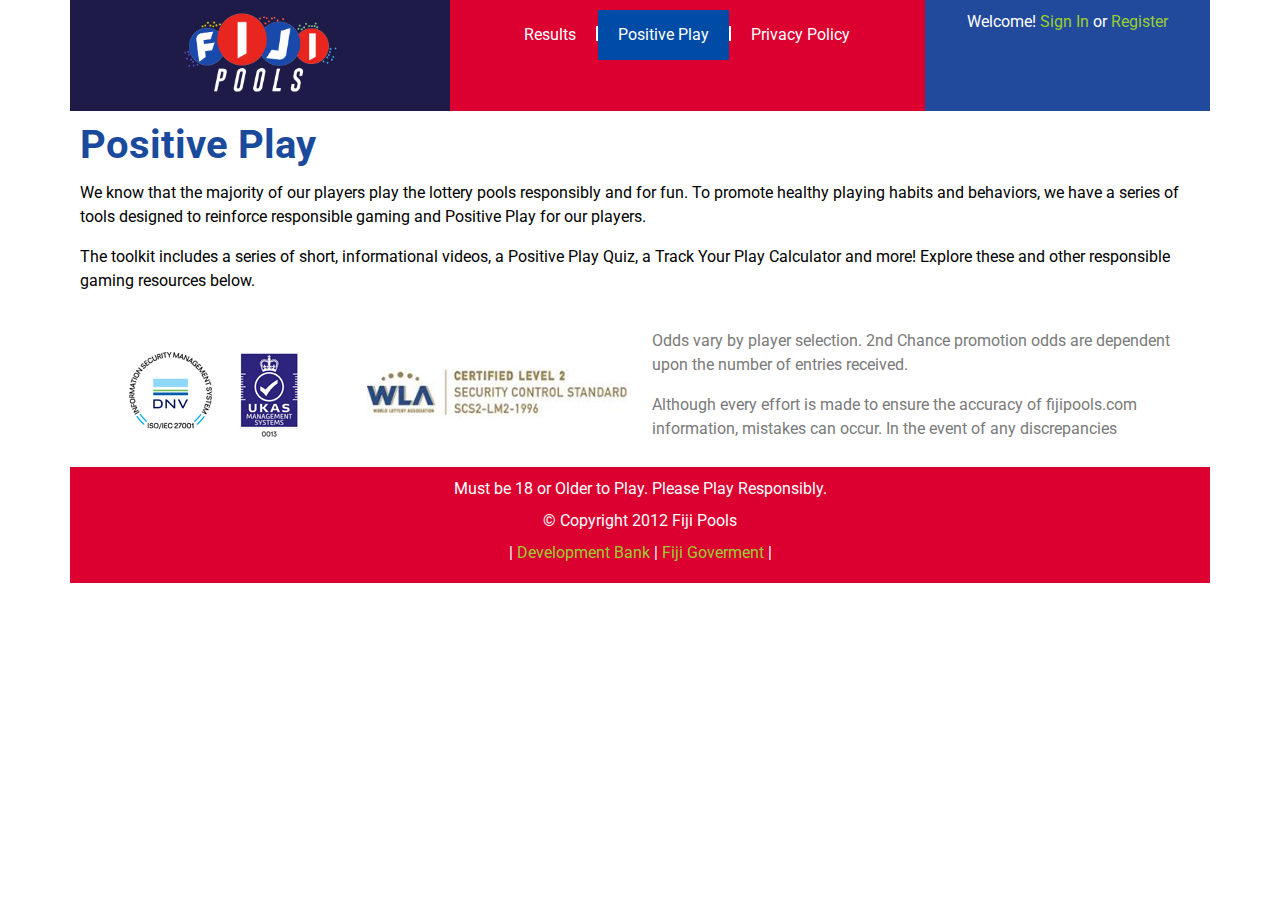
<file: positive_play.html>
<!DOCTYPE html>
<html lang="en">
<head>
    <meta charset="UTF-8">
    <meta name="viewport" content="width=device-width, initial-scale=1.0">
    <title> Positive Play - Fiji Pools</title>
     <!-- Bootstrap CSS -->
     <link href="https://cdn.jsdelivr.net/npm/bootstrap@5.0.2/dist/css/bootstrap.min.css" rel="stylesheet">
     <link rel="stylesheet" href="https://cdnjs.cloudflare.com/ajax/libs/font-awesome/5.11.2/css/all.min.css">
     <link rel="stylesheet" href="assets/css/style.css">
     
</head>
<body>
    <div class="wrapper">
        <div class="header">
            <div class="row w-100 mx-auto">
                <div class="col-lg-4 col-md-4 col-sm-6 col-6 top-left">
                    <div class="logo text-center">
                        <a href="index.html"><img src="assets/images/logo.png" class="mw-100 logo-img"></a>
                    </div>
                </div>
                <div class="col-lg-5 col-md-5 col-sm-6 col-6 top-center">
                    <div id="mobile_menu_toggle" class="text-end"><i class="fas fa-bars"></i></div>
                    <div class="center-menus" id="mobile_menu">
                        <a href="results.html" class="cm_link">Results</a>
                        <a href="positive_play.html" class="cm_link active">Positive Play</a>
                        <a href="privacy_police.html" class="cm_link">Privacy Policy</a>
                    </div>
                </div>
                <div class="col-lg-3 col-md-3 col-sm-12 col-12 top-right">
                    <div class="wellcome-msg">
                        Welcome! <a href="#" data-bs-toggle="modal" data-bs-target="#RestrictedRegionModal">Sign In</a> or <a href="#" data-bs-toggle="modal" data-bs-target="#RestrictedRegionModal">Register</a>
                    </div>
                </div>
            </div>
        </div>
        <div class="main-content">
            <h1 class="heading">Positive Play</h1>
            <div class="text">
                <p>We know that the majority of our players play the lottery pools responsibly and for fun. To promote healthy playing habits and behaviors, we have a series of tools designed to reinforce responsible gaming and Positive Play for our players.</p>
                <p>The toolkit includes a series of short, informational videos, a Positive Play Quiz, a Track Your Play Calculator and more! Explore these and other responsible gaming resources below.</p>
            </div>
        </div>
        <div class="before-footer-section">
            <div class="row mx-auto w-100 align-items-center">
                <div class="col-lg-3 col-md-3 col-sm-6 col-6">
                    <div class="img text-center"><img src="assets/images/footer_before1.jpg" class="mw-100"></div>
                </div>
                <div class="col-lg-3 col-md-3 col-sm-6 col-6">
                    <div class="img text-center"><img src="assets/images/footer_before2.jpg" class="mw-100"></div>
                </div>
                <div class="col-lg-6 col-md-6 col-sm-12 col-12">
                    <div class="text mb-3">Odds vary by player selection. 2nd Chance promotion odds are dependent upon the number of entries received.</div>
                    <div class="text mb-3">Although every effort is made to ensure the accuracy of fijipools.com information, mistakes can occur. In the event of any discrepancies </div>
                </div>
            </div>
        </div>
        <div class="footer-section">
            <div class="text mb-2">Must be 18 or Older to Play. Please Play Responsibly.</div>
            <div class="text mb-2">© Copyright 2012 Fiji Pools</div>
            <div class="link mb-2">
                | <a href="https://www.fdb.com.fj/" target="_blank">Development Bank</a> | <a href="https://www.fiji.gov.fj/" target="_blank">Fiji Goverment</a> |
            </div>
        </div>
    </div>
      
  <!-- Modal -->
    <div class="modal fade" id="RestrictedRegionModal" tabindex="-1" aria-labelledby="RestrictedRegionModalLabel" aria-hidden="true">
        <div class="modal-dialog">
            <div class="modal-content">
                <div class="vector">
                    <button class="btn btn-mclose" data-bs-dismiss="modal" aria-label="Close">
                        Close
                    </button>
                </div>
                <div class="modal-body">
                    <div class="modalContent">
                        <div class="heading">Restricted Region</div>
                        <div class="text">Fiji Pools not available in your region.</div>
                    </div>
                </div>
            </div>
        </div>
    </div>
    <script src="https://cdnjs.cloudflare.com/ajax/libs/jquery/3.4.1/jquery.min.js"></script>
    <script src="https://cdn.jsdelivr.net/npm/bootstrap@5.0.2/dist/js/bootstrap.bundle.min.js"></script>
    <script src="assets/js/script.js"></script>
</body>
</html>
</file>
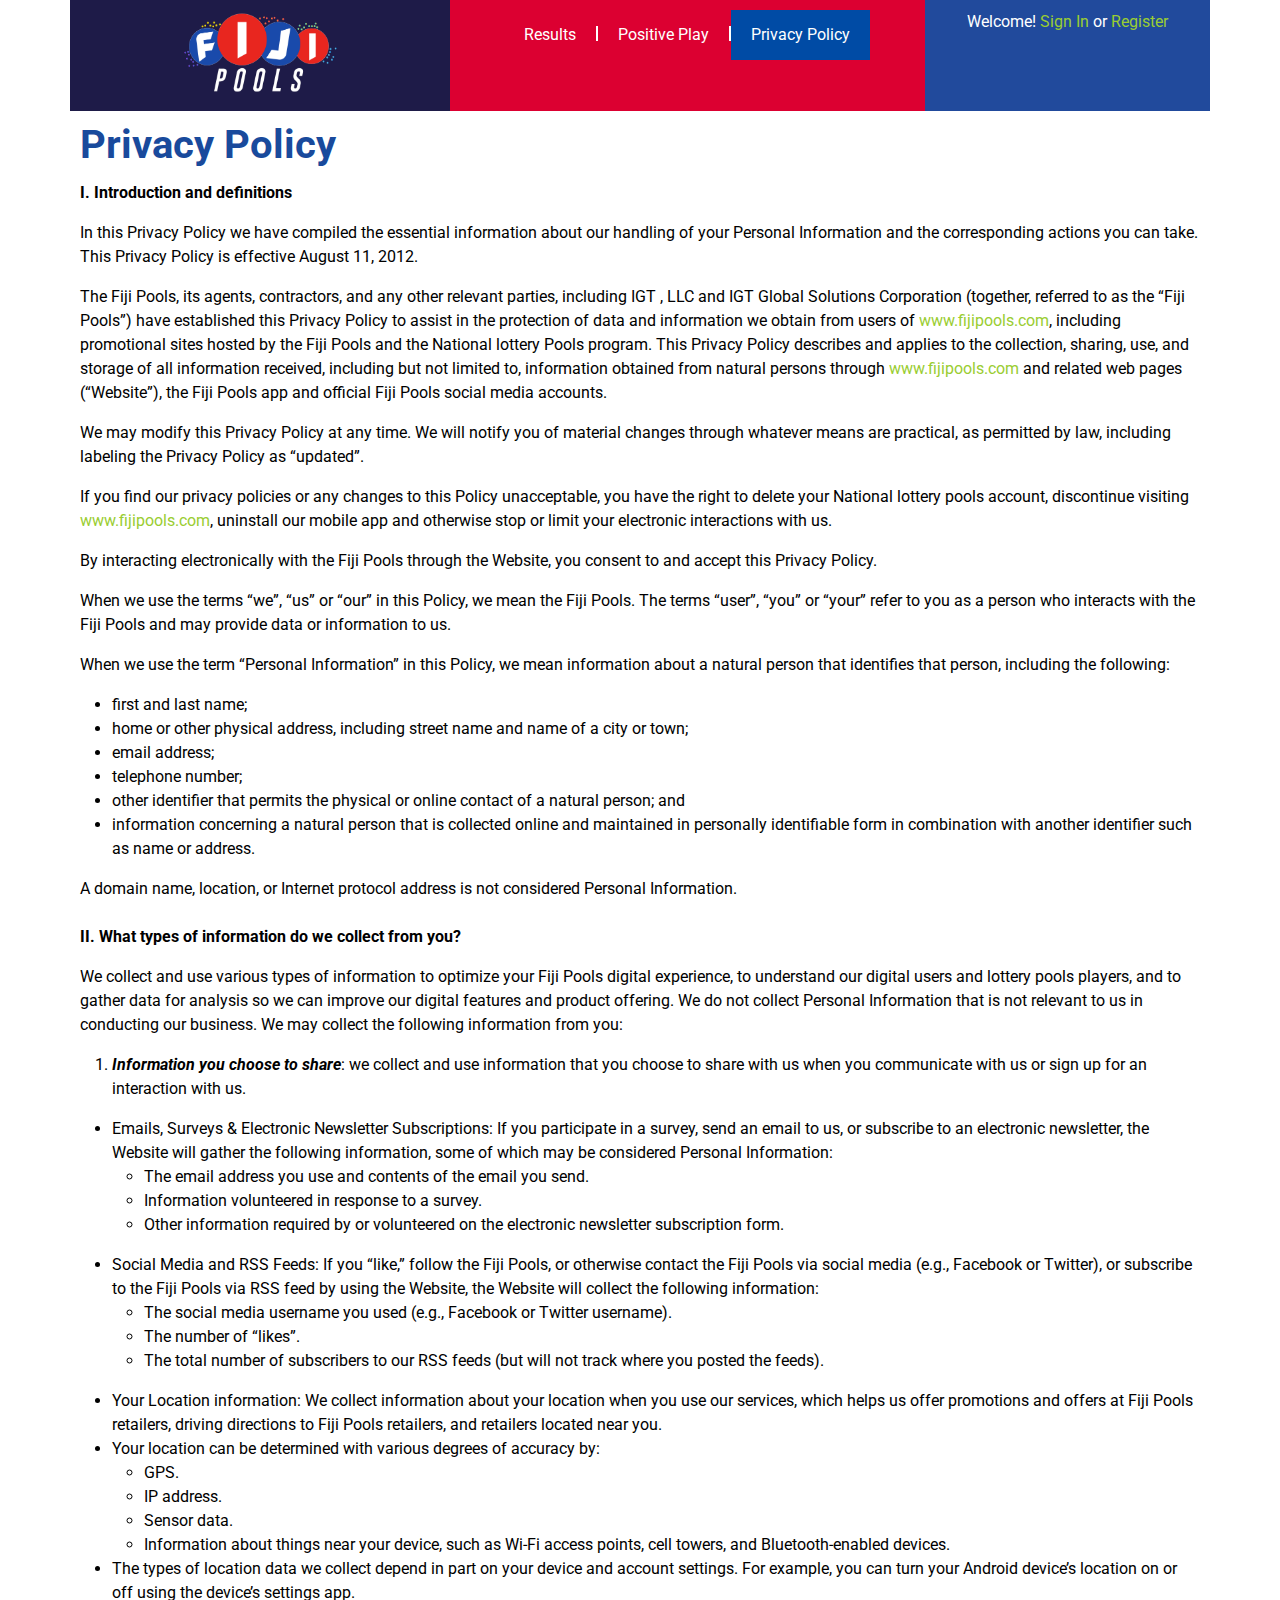
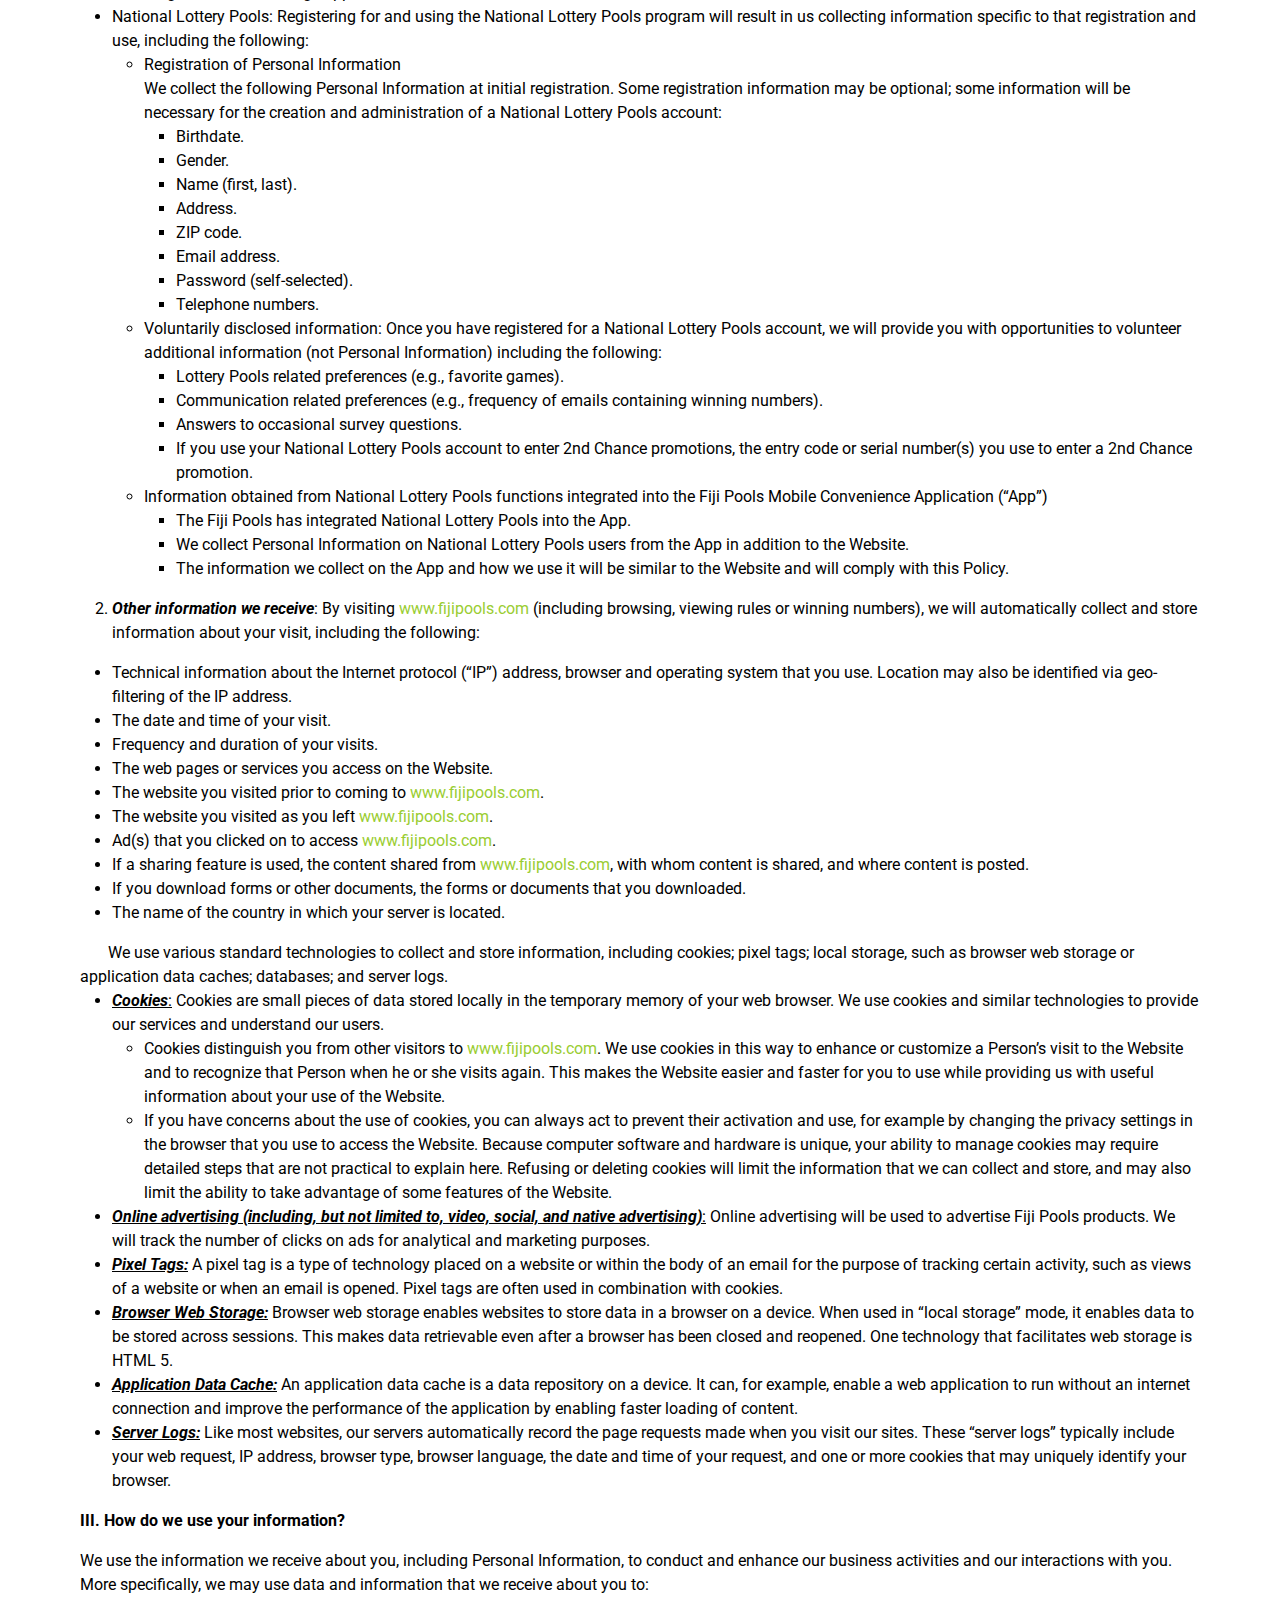
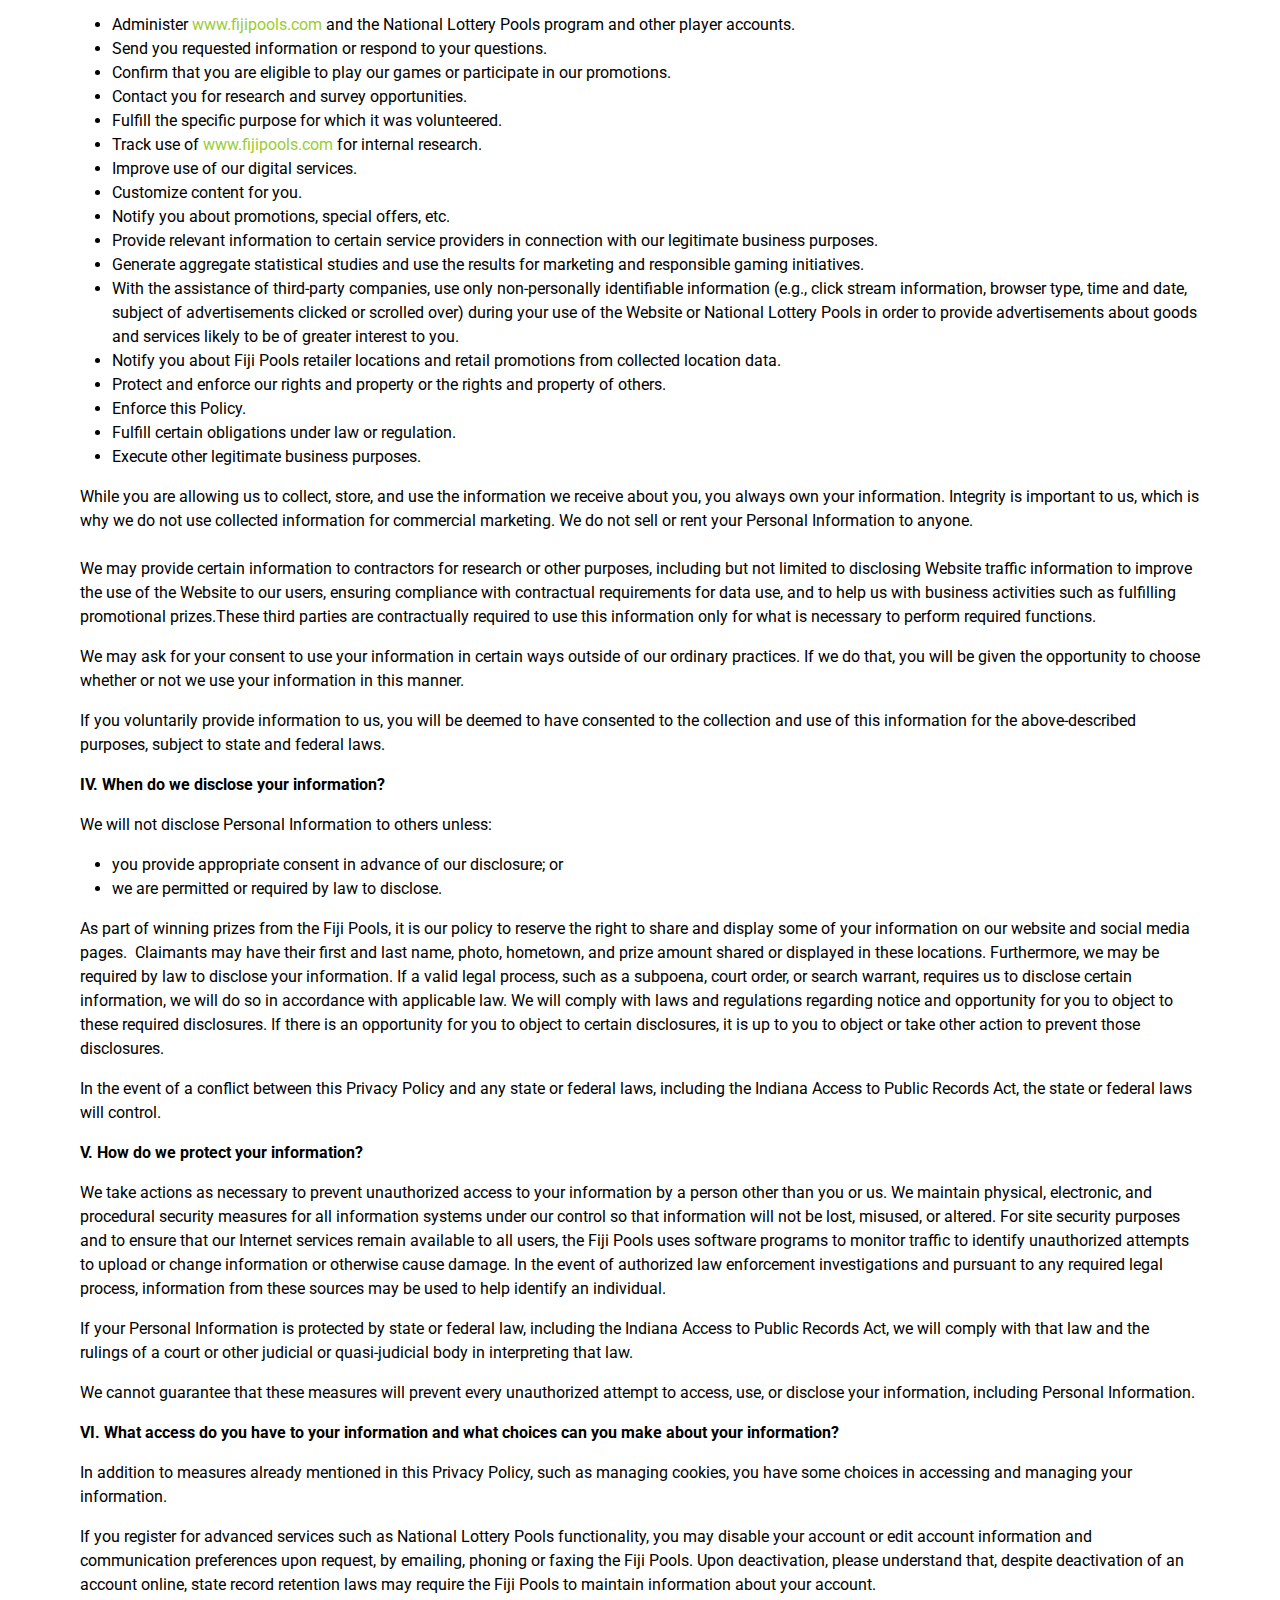
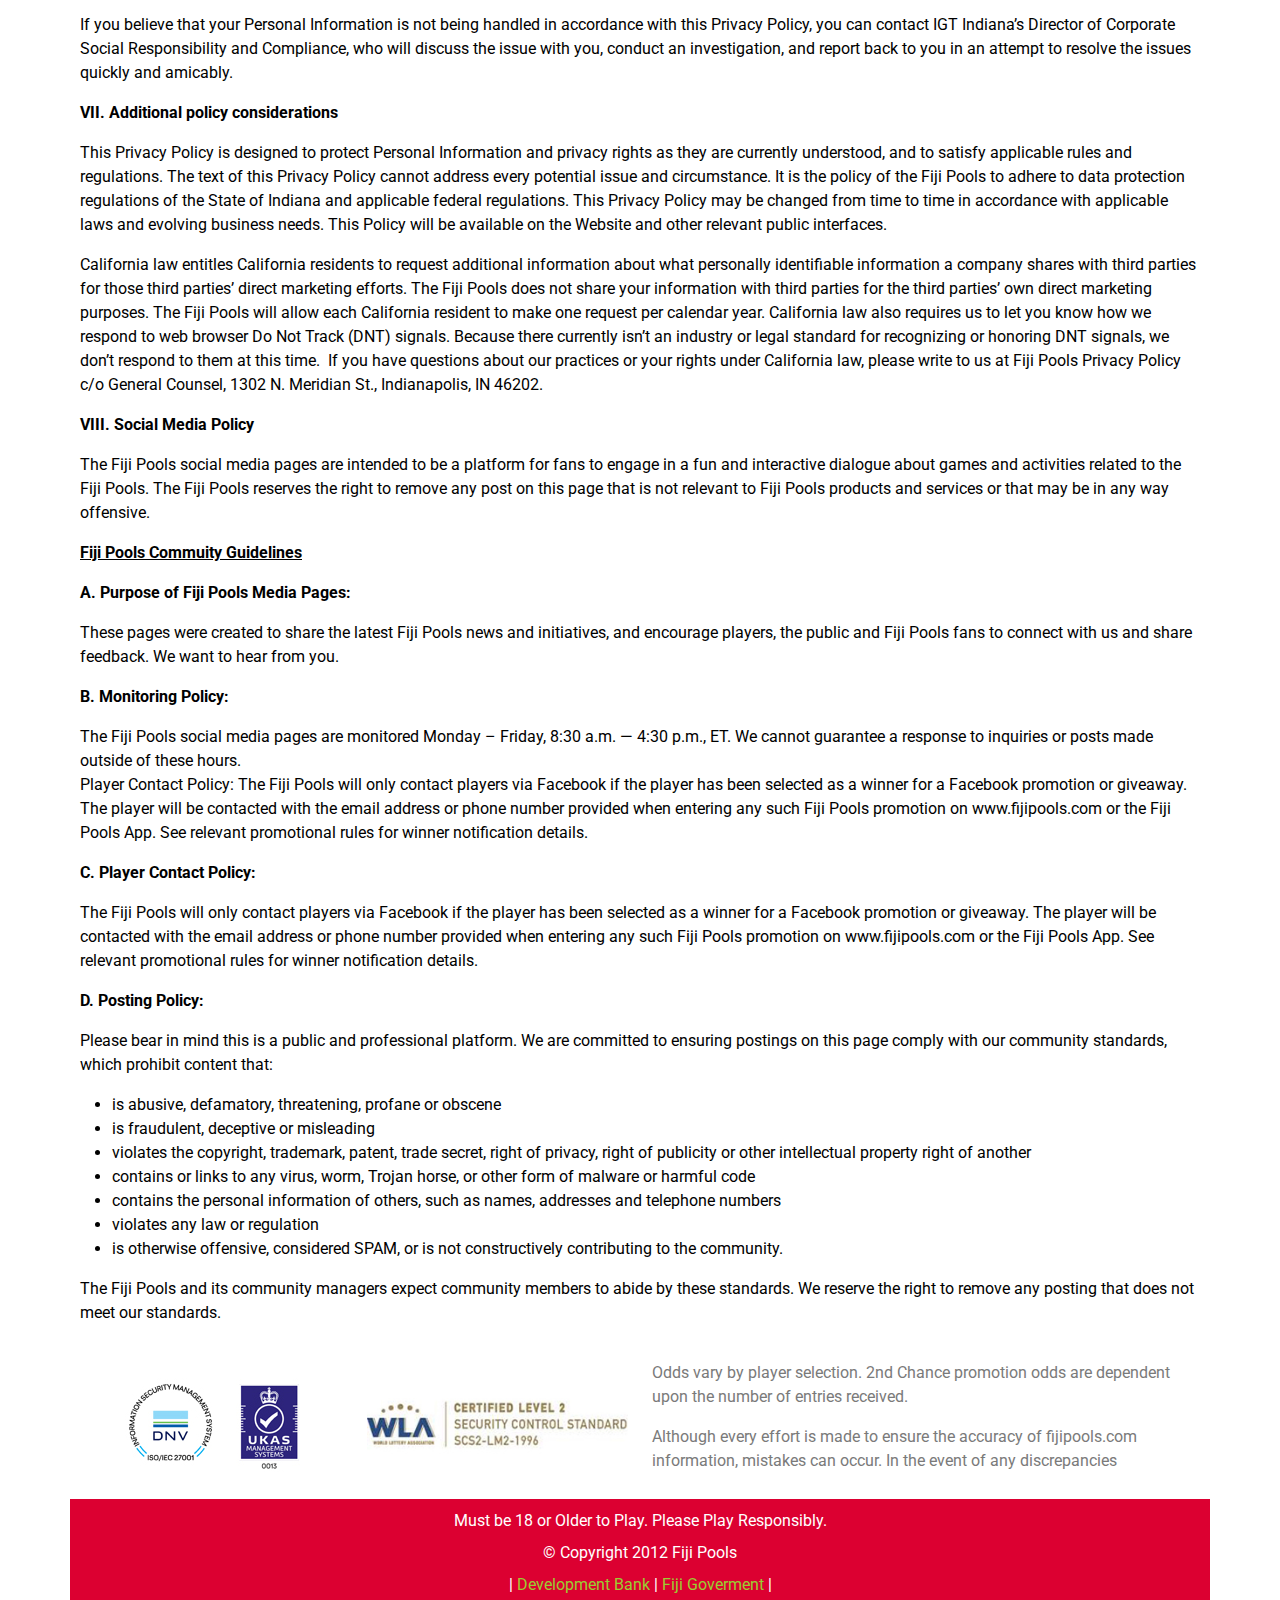
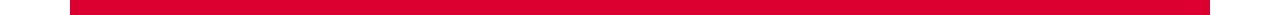
<file: privacy_police.html>
<!DOCTYPE html>
<html lang="en">
<head>
    <meta charset="UTF-8">
    <meta name="viewport" content="width=device-width, initial-scale=1.0">
    <title> Privacy Policy - Fiji Pools</title>
     <!-- Bootstrap CSS -->
     <link href="https://cdn.jsdelivr.net/npm/bootstrap@5.0.2/dist/css/bootstrap.min.css" rel="stylesheet">
     <link rel="stylesheet" href="https://cdnjs.cloudflare.com/ajax/libs/font-awesome/5.11.2/css/all.min.css">
     <link rel="stylesheet" href="assets/css/style.css">
     
</head>
<body>
    <div class="wrapper">
        <div class="header">
            <div class="row w-100 mx-auto">
                <div class="col-lg-4 col-md-4 col-sm-6 col-6 top-left">
                    <div class="logo text-center">
                        <a href="index.html"><img src="assets/images/logo.png" class="mw-100 logo-img"></a>
                    </div>
                </div>
                <div class="col-lg-5 col-md-5 col-sm-6 col-6 top-center">
                    <div id="mobile_menu_toggle" class="text-end"><i class="fas fa-bars"></i></div>
                    <div class="center-menus" id="mobile_menu">
                        <a href="results.html" class="cm_link">Results</a>
                        <a href="positive_play.html" class="cm_link">Positive Play</a>
                        <a href="privacy_police.html" class="cm_link active">Privacy Policy</a>
                    </div>
                </div>
                <div class="col-lg-3 col-md-3 col-sm-12 col-12 top-right">
                    <div class="wellcome-msg">
                        Welcome! <a href="#" data-bs-toggle="modal" data-bs-target="#RestrictedRegionModal">Sign In</a> or <a href="#" data-bs-toggle="modal" data-bs-target="#RestrictedRegionModal">Register</a>
                    </div>
                </div>
            </div>
        </div>
        <div class="main-content">
            <h1 class="heading">Privacy Policy</h1>
            <div class="privacy_police_text">
               <p><strong>I. Introduction and definitions</strong></p>
               <p>In this Privacy Policy we have compiled the essential information about our handling of your Personal Information and the corresponding actions you can take. This Privacy Policy is effective August 11, 2012.</p>
               <p>The Fiji Pools, its agents, contractors, and any other relevant parties, including IGT , LLC and IGT Global Solutions Corporation (together, referred to as the “Fiji Pools”) have established this Privacy Policy to assist in the protection of data and information we obtain from users of <a href="index.html">www.fijipools.com</a>, including promotional sites hosted by the Fiji Pools and the National lottery Pools program. This Privacy Policy describes and applies to the collection, sharing, use, and storage of all information received, including but not limited to, information obtained from natural persons through <a href="index.html">www.fijipools.com</a> and related web pages (“Website”), the Fiji Pools app and official Fiji Pools social media accounts.</p>
               <p>We may modify this Privacy Policy at any time. We will notify you of material changes through whatever means are practical, as permitted by law, including labeling the Privacy Policy as “updated”.</p>
               <p>If you find our privacy policies or any changes to this Policy unacceptable, you have the right to delete your National lottery pools account, discontinue visiting <a href="index.html">www.fijipools.com</a>, uninstall our mobile app and otherwise stop or limit your electronic interactions with us.</p>
               <p>By interacting electronically with the Fiji Pools through the Website, you consent to and accept this Privacy Policy.&nbsp;</p>
               <p>When we use the terms “we”, “us” or “our” in this Policy, we mean the Fiji Pools. The terms “user”, “you” or “your” refer to you as a person who interacts with the Fiji Pools and may provide data or information to us.</p>
               <p>When we use the term “Personal Information” in this Policy, we mean information about a natural person that identifies that person, including the following:</p>
               <ul>
                  <li>first and last name;</li>
                  <li>home or other physical address, including street name and name of a city or town;</li>
                  <li>email address;</li>
                  <li>telephone number;</li>
                  <li>other identifier that permits the physical or online contact of a natural person; and</li>
                  <li>information concerning a natural person that is collected online and maintained in personally identifiable form in combination with another identifier such as name or address.</li>
               </ul>
               <div>A domain name, location, or Internet protocol address is not considered Personal Information.</div>
               <div>&nbsp;</div>
               <div>
                  <div>
                     <strong>II. What types of information do we collect from you?</strong>
                     <p></p>
                     <p>We collect and use various types of information to optimize your Fiji Pools digital experience, to understand our digital users and lottery pools players, and to gather data for analysis so we can improve our digital features and product offering. We do not collect Personal Information that is not relevant to us in conducting our business. We may collect the following information from you:</p>
                  </div>
                  <ol>
                     <li><strong><em>Information you choose to share</em></strong>: we collect and use information that you choose to share with us when you communicate with us or sign up for an interaction with us.</li>
                  </ol>
                  <ul>
                     <li>
                        Emails, Surveys &amp; Electronic Newsletter Subscriptions: If you participate in a survey, send an email to us, or subscribe to an electronic newsletter, the Website will gather the following information, some of which may be considered Personal Information:
                        <ul>
                           <li>The email address you use and contents of the email you send.</li>
                           <li>Information volunteered in response to a survey.</li>
                           <li>Other information required by or volunteered on the electronic newsletter subscription form.</li>
                        </ul>
                     </li>
                  </ul>
                  <ul>
                     <li>
                        Social Media and RSS Feeds: If you “like,” follow the Fiji Pools, or otherwise contact the Fiji Pools via social media (e.g., Facebook or Twitter), or subscribe to the Fiji Pools via RSS feed by using the Website, the Website will collect the following information:
                        <ul>
                           <li>The social media username you used (e.g., Facebook or Twitter username).</li>
                           <li>The number of “likes”.</li>
                           <li>The total number of subscribers to our RSS feeds (but will not track where you posted the feeds).</li>
                        </ul>
                     </li>
                  </ul>
                  <ul>
                     <li>Your Location information: We collect information about your location when you use our services, which helps us offer promotions and offers at Fiji Pools retailers, driving directions to Fiji Pools retailers, and retailers located near you.</li>
                     <li>
                        Your location can be determined with various degrees of accuracy by:
                        <ul>
                           <li>GPS.</li>
                           <li>IP address.</li>
                           <li>Sensor data.</li>
                           <li>Information about things near your device, such as Wi-Fi access points, cell towers, and Bluetooth-enabled devices.</li>
                        </ul>
                     </li>
                     <li>The types of location data we collect depend in part on your device and account settings. For example, you can turn your Android device’s location on or off using the device’s settings app.</li>
                     <li>
                        National Lottery Pools: Registering for and using the National Lottery Pools program will result in us collecting information specific to that registration and use, including the following:
                        <ul>
                           <li>
                              Registration of Personal Information&nbsp;<br>We collect the following Personal Information at initial registration. Some registration information may be optional; some information will be necessary for the creation and administration of a National Lottery Pools account:
                              <ul>
                                 <li>Birthdate.</li>
                                 <li>Gender.</li>
                                 <li>Name (first, last).</li>
                                 <li>Address.</li>
                                 <li>ZIP code.</li>
                                 <li>Email address.</li>
                                 <li>Password (self-selected).</li>
                                 <li>Telephone numbers.</li>
                              </ul>
                           </li>
                           <li>
                              Voluntarily disclosed information: Once you have registered for a National Lottery Pools account, we will provide you with opportunities to volunteer additional information (not Personal Information) including the following:
                              <ul>
                                 <li>Lottery Pools related preferences (e.g., favorite games).</li>
                                 <li>Communication related preferences (e.g., frequency of emails containing winning numbers).</li>
                                 <li>Answers to occasional survey questions.</li>
                                 <li>If you use your National Lottery Pools account to enter 2nd Chance promotions, the entry code or serial number(s) you use to enter a 2nd Chance promotion.</li>
                              </ul>
                           </li>
                           <li>
                              Information obtained from National Lottery Pools functions integrated into the Fiji Pools Mobile Convenience Application (“App”)
                              <ul>
                                 <li>The Fiji Pools has integrated National Lottery Pools into the App.</li>
                                 <li>We collect Personal Information on National Lottery Pools users from the App in addition to the Website.</li>
                                 <li>The information we collect on the App and how we use it will be similar to the Website and will comply with this Policy.</li>
                              </ul>
                           </li>
                        </ul>
                     </li>
                  </ul>
                  <ol>
                     <li value="2"><strong><em>Other information we receive</em></strong>: By visiting <a href="index.html">www.fijipools.com</a>&nbsp;(including browsing, viewing rules or winning numbers), we will automatically collect and store information about your visit, including the following:</li>
                  </ol>
                  <ul>
                     <li>Technical information about the Internet protocol (“IP”) address, browser and operating system that you use. Location may also be identified via geo-filtering of the IP address.</li>
                     <li>The date and time of your visit.</li>
                     <li>Frequency and duration of your visits.</li>
                     <li>The web pages or services you access on the Website.</li>
                     <li>The website you visited prior to coming to <a href="index.html">www.fijipools.com</a>.</li>
                     <li>The website you visited as you left <a href="index.html">www.fijipools.com</a>.</li>
                     <li>Ad(s) that you clicked on to access <a href="index.html">www.fijipools.com</a>.</li>
                     <li>If a sharing feature is used, the content shared from <a href="index.html">www.fijipools.com</a>, with whom content is shared, and where content is posted.</li>
                     <li>If you download forms or other documents, the forms or documents that you downloaded.</li>
                     <li>The name of the country in which your server is located.</li>
                  </ul>

                   <div>&nbsp; &nbsp; &nbsp; &nbsp;We use various standard technologies to collect and store information, including cookies; pixel tags; local storage, such as browser web storage or application data caches; databases; and server logs.</div>
                   <ul>
                      <li>
                         <strong><em><u>Cookies</u></em></strong><u>:</u>&nbsp;Cookies are small pieces of data stored locally in the temporary memory of your web browser. We use cookies and similar technologies to provide our services and understand our users.
                         <ul>
                            <li>Cookies distinguish you from other visitors to <a href="index.html">www.fijipools.com</a>. We use cookies in this way to enhance or customize a Person’s visit to the Website and to recognize that Person when he or she visits again. This makes the Website easier and faster for you to use while providing us with useful information about your use of the Website.</li>
                            <li>If you have concerns about the use of cookies, you can always act to prevent their activation and use, for example by changing the privacy settings in the browser that you use to access the Website. Because computer software and hardware is unique, your ability to manage cookies may require detailed steps that are not practical to explain here. Refusing or deleting cookies will limit the information that we can collect and store, and may also limit the ability to take advantage of some features of the Website.</li>
                         </ul>
                      </li>
                      <li><strong><em><u>Online advertising (including, but not limited to, video, social, and native advertising)</u></em></strong><u>:</u> Online advertising will be used to advertise Fiji Pools products.&nbsp;We will track the number of clicks on ads for analytical and marketing purposes.&nbsp;</li>
                      <li><strong><em><u>Pixel Tags:</u></em>&nbsp;</strong>A pixel tag is a type of technology placed on a website or within the body of an email for the purpose of tracking certain activity, such as views of a website or when an email is opened. Pixel tags are often used in combination with cookies.</li>
                      <li><strong><em><u>Browser Web Storage:</u></em>&nbsp;</strong>Browser web storage enables websites to store data in a browser on a device. When used in “local storage” mode, it enables data to be stored across sessions. This makes data retrievable even after a browser has been closed and reopened. One technology that facilitates web storage is HTML 5.</li>
                      <li><strong><em><u>Application Data Cache:</u></em>&nbsp;</strong>An application data cache is a data repository on a device. It can, for example, enable a web application to run without an internet connection and improve the performance of the application by enabling faster loading of content.</li>
                      <li><strong><em><u>Server Logs:</u></em></strong>&nbsp;Like most websites, our servers automatically record the page requests made when you visit our sites. These “server logs” typically include your web request, IP address, browser type, browser language, the date and time of your request, and one or more cookies that may uniquely identify your browser.</li>
                   </ul>
                   <div>
                      <strong>III. How do we use your information?</strong>
                      <p></p>
                      <p>We use the information we receive about you, including Personal Information, to conduct and enhance our business activities and our interactions with you. More specifically, we may use data and information that we receive about you to:</p>
                   </div>
                   <ul>
                      <li>Administer <a href="index.html">www.fijipools.com</a> and the National Lottery Pools program and other player accounts.</li>
                      <li>Send you requested information or respond to your questions.</li>
                      <li>Confirm that you are eligible to play our games or participate in our promotions.</li>
                      <li>Contact you for research and survey opportunities.</li>
                      <li>Fulfill the specific purpose for which it was volunteered.</li>
                      <li>Track use of <a href="index.html">www.fijipools.com</a>&nbsp;for internal research.</li>
                      <li>Improve use of our digital services.</li>
                      <li>Customize content for you.</li>
                      <li>Notify you about promotions, special offers, etc.</li>
                      <li>Provide relevant information to certain service providers in connection with our legitimate business purposes.</li>
                      <li>Generate aggregate statistical studies and use the results for marketing and responsible gaming initiatives.</li>
                      <li>With the assistance of third-party companies, use only non-personally identifiable information (e.g., click stream information, browser type, time and date, subject of advertisements clicked or scrolled over) during your use of the Website or National Lottery Pools in order to provide advertisements about goods and services likely to be of greater interest to you.</li>
                      <li>Notify you about Fiji Pools retailer locations and retail promotions from collected location data.</li>
                      <li>Protect and enforce our rights and property or the rights and property of others.</li>
                      <li>Enforce this Policy.</li>
                      <li>Fulfill certain obligations under law or regulation.</li>
                      <li>Execute other legitimate business purposes.</li>
                   </ul>
                   <div>
                      While you are allowing us to collect, store, and use the information we receive about you, you always own your information. Integrity is important to us, which is why we do not use collected information for commercial marketing. We do not sell or rent your Personal Information to anyone.<br>&nbsp;<br>We may provide certain information to contractors for research or other purposes, including but not limited to disclosing Website traffic information to improve the use of the Website to our users, ensuring compliance with contractual requirements for data use, and to help us with business activities such as fulfilling promotional prizes.These third parties are contractually required to use this information only for what is necessary to perform required functions.
                      <p></p>
                      <p>We may ask for your consent to use your information in certain ways outside of our ordinary practices. If we do that, you will be given the opportunity to choose whether or not we use your information in this manner.</p>
                      <p>If you voluntarily provide information to us, you will be deemed to have consented to the collection and use of this information for the above-described purposes, subject to state and federal laws.</p>
                      <p><strong>IV. When do we disclose your information?</strong></p>
                      <p>We will not disclose Personal Information to others unless:</p>
                   </div>
                   <ul>
                      <li>you provide appropriate consent in advance of our disclosure; or</li>
                      <li>we are permitted or required by law to disclose.</li>
                   </ul>
                   <p>As part of winning prizes from the Fiji Pools, it is our policy to reserve the right to share and display some of your information on our website and social media pages. &nbsp;Claimants may have their first and last name, photo, hometown, and prize amount shared or displayed in these locations. Furthermore, we may be required by law to disclose your information. If a valid legal process, such as a subpoena, court order, or search warrant, requires us to disclose certain information, we will do so in accordance with applicable law. We will comply with laws and regulations regarding notice and opportunity for you to object to these required disclosures. If there is an opportunity for you to object to certain disclosures, it is up to you to object or take other action to prevent those disclosures.</p>
                   <p>In the event of a conflict between this Privacy Policy and any state or federal laws, including the Indiana Access to Public Records Act, the state or federal laws will control.</p>
                   <p><strong>V. How do we protect your information?</strong></p>
                   <p>We take actions as necessary to prevent unauthorized access to your information by a person other than you or us. We maintain physical, electronic, and procedural security measures for all information systems under our control so that information will not be lost, misused, or altered. For site security purposes and to ensure that our Internet services remain available to all users, the Fiji Pools uses software programs to monitor traffic to identify unauthorized attempts to upload or change information or otherwise cause damage. In the event of authorized law enforcement investigations and pursuant to any required legal process, information from these sources may be used to help identify an individual.</p>
                   <p>If your Personal Information is protected by state or federal law, including the Indiana Access to Public Records Act, we will comply with that law and the rulings of a court or other judicial or quasi-judicial body in interpreting that law.</p>
                   <p>We cannot guarantee that these measures will prevent every unauthorized attempt to access, use, or disclose your information, including Personal Information.</p>
                   <p><strong>VI. What access do you have to your information and what choices can you make about your information?</strong></p>
                   <p>In addition to measures already mentioned in this Privacy Policy, such as managing cookies, you have some choices in accessing and managing your information.</p>
                   <p>If you register for advanced services such as National Lottery Pools functionality, you may disable your account or edit account information and communication preferences upon request, by emailing, phoning or faxing the Fiji Pools. Upon deactivation, please understand that, despite deactivation of an account online, state record retention laws may require the Fiji Pools to maintain information about your account.</p>
                   <p>If you believe that your Personal Information is not being handled in accordance with this Privacy Policy, you can contact IGT Indiana’s Director of Corporate Social Responsibility and Compliance, who will discuss the issue with you, conduct an investigation, and report back to you in an attempt to resolve the issues quickly and amicably.</p>
                   <p><strong>VII. Additional policy considerations</strong></p>
                   <p>This Privacy Policy is designed to protect Personal Information and privacy rights as they are currently understood, and to satisfy applicable rules and regulations. The text of this Privacy Policy cannot address every potential issue and circumstance. It is the policy of the Fiji Pools to adhere to data protection regulations of the State of Indiana and applicable federal regulations. This Privacy Policy may be changed from time to time in accordance with applicable laws and evolving business needs. This Policy will be available on the Website and other relevant public interfaces.</p>
                   <p>California law entitles California residents to request additional information about what personally identifiable information a company shares with third parties for those third parties’ direct marketing efforts. The Fiji Pools does not share your information with third parties for the third parties’ own direct marketing purposes. The Fiji Pools will allow each California resident to make one request per calendar year. California law also requires us to let you know how we respond to web browser Do Not Track (DNT) signals. Because there currently isn’t an industry or legal standard for recognizing or honoring DNT signals, we don’t respond to them at this time. &nbsp;If you have questions about our practices or your rights under California law, please write to us at Fiji Pools Privacy Policy c/o General Counsel, 1302 N. Meridian St., Indianapolis, IN 46202.</p>
                   <p><strong>VIII. Social Media Policy</strong></p>
                   <p>The Fiji Pools social media pages are intended to be a platform for fans to engage in a fun and interactive dialogue about games and activities related to the Fiji Pools. The Fiji Pools reserves the right to remove any post on this page that is not relevant to Fiji Pools products and services or that may be in any way offensive.</p>
                   <div>
                      <p><u><strong>Fiji Pools Commuity Guidelines</strong></u></p>
                      <p><strong>A. Purpose of Fiji Pools Media Pages:</strong></p>
                      <p>These pages were created to share the latest Fiji Pools news and initiatives, and encourage players, the public and Fiji Pools fans to connect with us and share feedback. We want to hear from you.</p>
                      <p><strong>B. Monitoring Policy:&nbsp;</strong></p>
                      <p>The Fiji Pools social media pages are monitored Monday – Friday, 8:30 a.m. — 4:30 p.m., ET. We cannot guarantee a response to inquiries or posts made outside of these hours.<br>Player Contact Policy:&nbsp;The Fiji Pools will only contact players via Facebook if the player has been selected as a winner for a Facebook promotion or giveaway. The player will be contacted with the email address or phone number provided when entering any such Fiji Pools promotion on www.fijipools.com or the Fiji Pools App. See relevant promotional rules for winner notification details.</p>
                      <p><strong>C. Player Contact Policy:</strong></p>
                      <p>The Fiji Pools will only contact players via Facebook if the player has been selected as a winner for a Facebook promotion or giveaway. The player will be contacted with the email address or phone number provided when entering any such Fiji Pools promotion on www.fijipools.com or the Fiji Pools App. See relevant promotional rules for winner notification details.</p>
                      <p><strong>D. Posting Policy:&nbsp;</strong></p>
                      <p>Please bear in mind this is a public and professional platform. We are committed to ensuring postings on this page comply with our community standards, which prohibit content that:</p>
                      <ul>
                         <li>is abusive, defamatory, threatening, profane or obscene</li>
                         <li>is fraudulent, deceptive or misleading</li>
                         <li>violates the copyright, trademark, patent, trade secret, right of privacy, right of publicity or other intellectual property right of another</li>
                         <li>contains or links to any virus, worm, Trojan horse, or other form of malware or harmful code</li>
                         <li>contains the personal information of others, such as names, addresses and telephone numbers</li>
                         <li>violates any law or regulation</li>
                         <li>is otherwise offensive, considered SPAM, or is not constructively contributing to the community.</li>
                      </ul>
                   </div>
                   <p>The Fiji Pools and its community managers expect community members to abide by these standards. We reserve the right to remove any posting that does not meet our standards.</p>
                </div>
            </div>
        </div>
        <div class="before-footer-section">
            <div class="row mx-auto w-100 align-items-center">
                <div class="col-lg-3 col-md-3 col-sm-6 col-6">
                    <div class="img text-center"><img src="assets/images/footer_before1.jpg" class="mw-100"></div>
                </div>
                <div class="col-lg-3 col-md-3 col-sm-6 col-6">
                    <div class="img text-center"><img src="assets/images/footer_before2.jpg" class="mw-100"></div>
                </div>
                <div class="col-lg-6 col-md-6 col-sm-12 col-12">
                    <div class="text mb-3">Odds vary by player selection. 2nd Chance promotion odds are dependent upon the number of entries received.</div>
                    <div class="text mb-3">Although every effort is made to ensure the accuracy of fijipools.com information, mistakes can occur. In the event of any discrepancies </div>
                </div>
            </div>
        </div>
        <div class="footer-section">
            <div class="text mb-2">Must be 18 or Older to Play. Please Play Responsibly.</div>
            <div class="text mb-2">© Copyright 2012 Fiji Pools</div>
            <div class="link mb-2">
                | <a href="https://www.fdb.com.fj/" target="_blank">Development Bank</a> | <a href="https://www.fiji.gov.fj/" target="_blank">Fiji Goverment</a> |
            </div>
        </div>
    </div>
      
  <!-- Modal -->
    <div class="modal fade" id="RestrictedRegionModal" tabindex="-1" aria-labelledby="RestrictedRegionModalLabel" aria-hidden="true">
        <div class="modal-dialog">
            <div class="modal-content">
                <div class="vector">
                    <button class="btn btn-mclose" data-bs-dismiss="modal" aria-label="Close">
                        Close
                    </button>
                </div>
                <div class="modal-body">
                    <div class="modalContent">
                        <div class="heading">Restricted Region</div>
                        <div class="text">Fiji Pools not available in your region.</div>
                    </div>
                </div>
            </div>
        </div>
    </div>
    <script src="https://cdnjs.cloudflare.com/ajax/libs/jquery/3.4.1/jquery.min.js"></script>
    <script src="https://cdn.jsdelivr.net/npm/bootstrap@5.0.2/dist/js/bootstrap.bundle.min.js"></script>
    <script src="assets/js/script.js"></script>
</body>
</html>
</file>
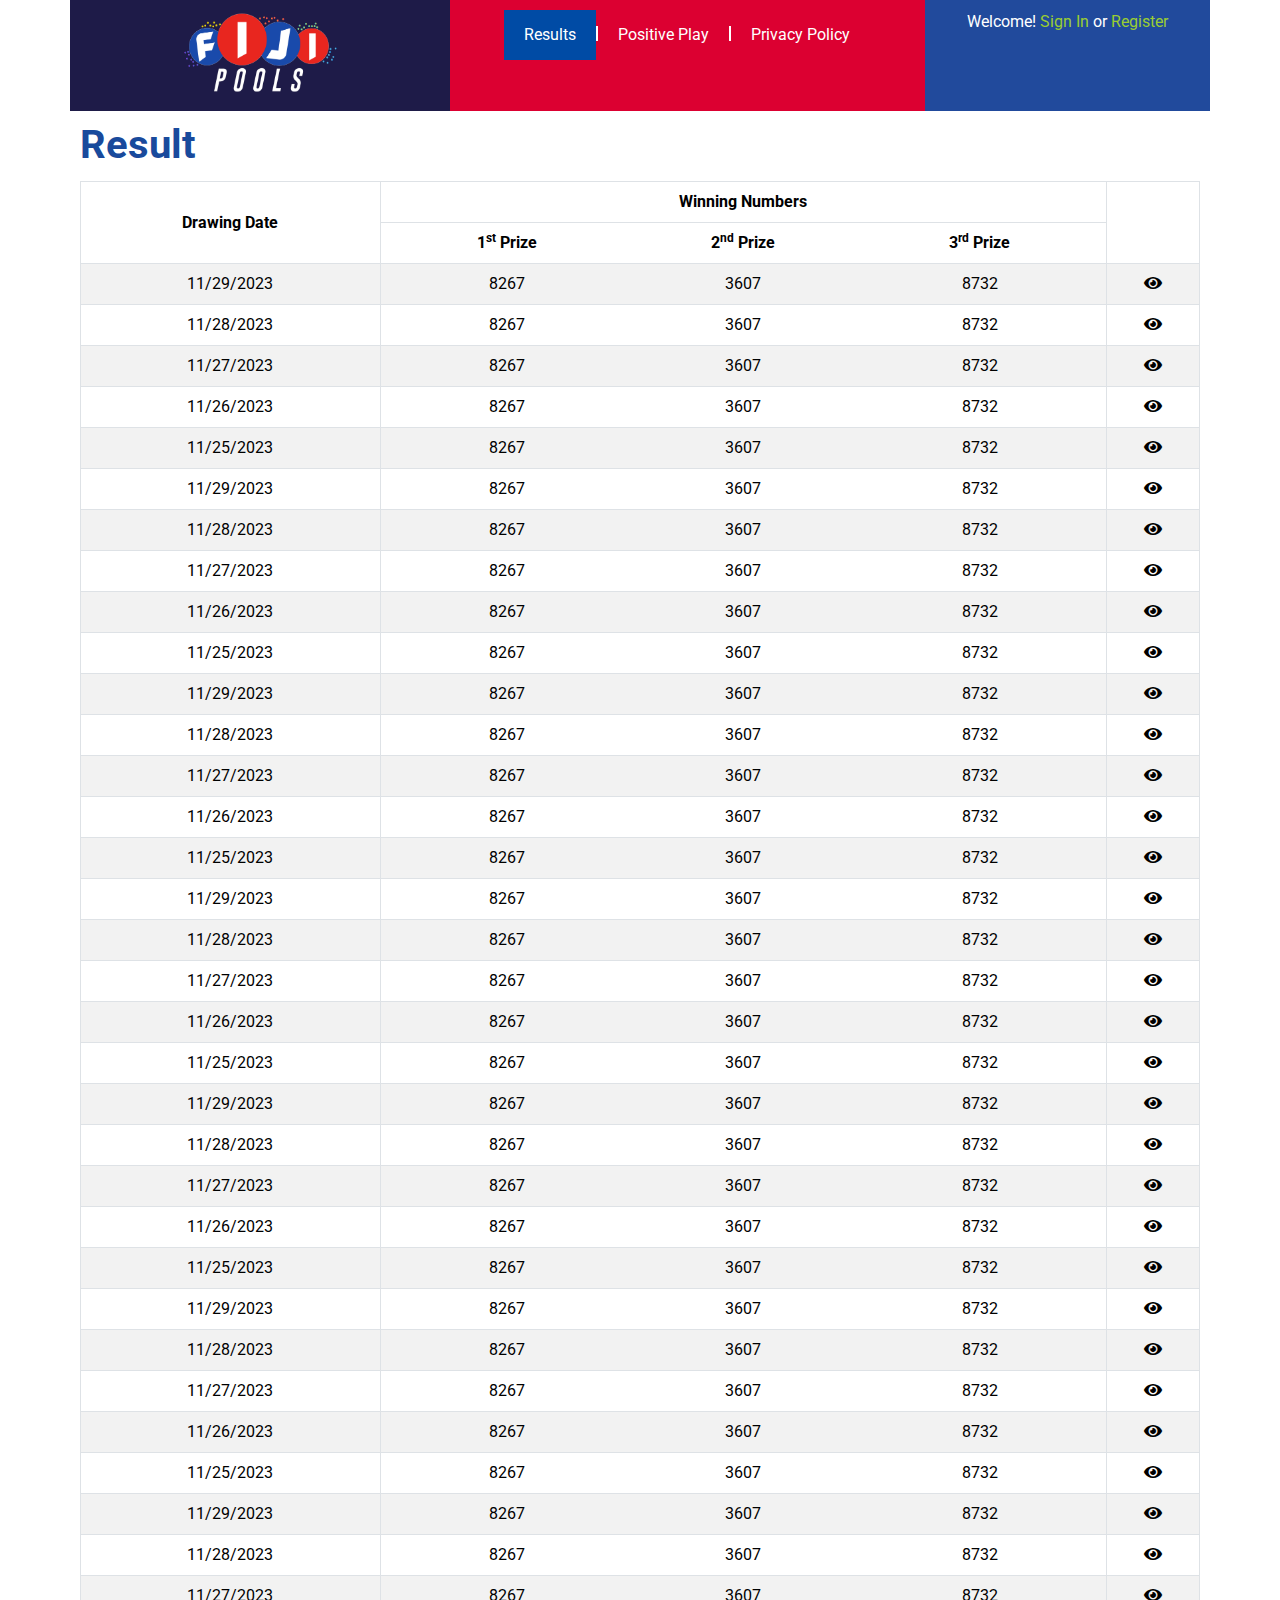
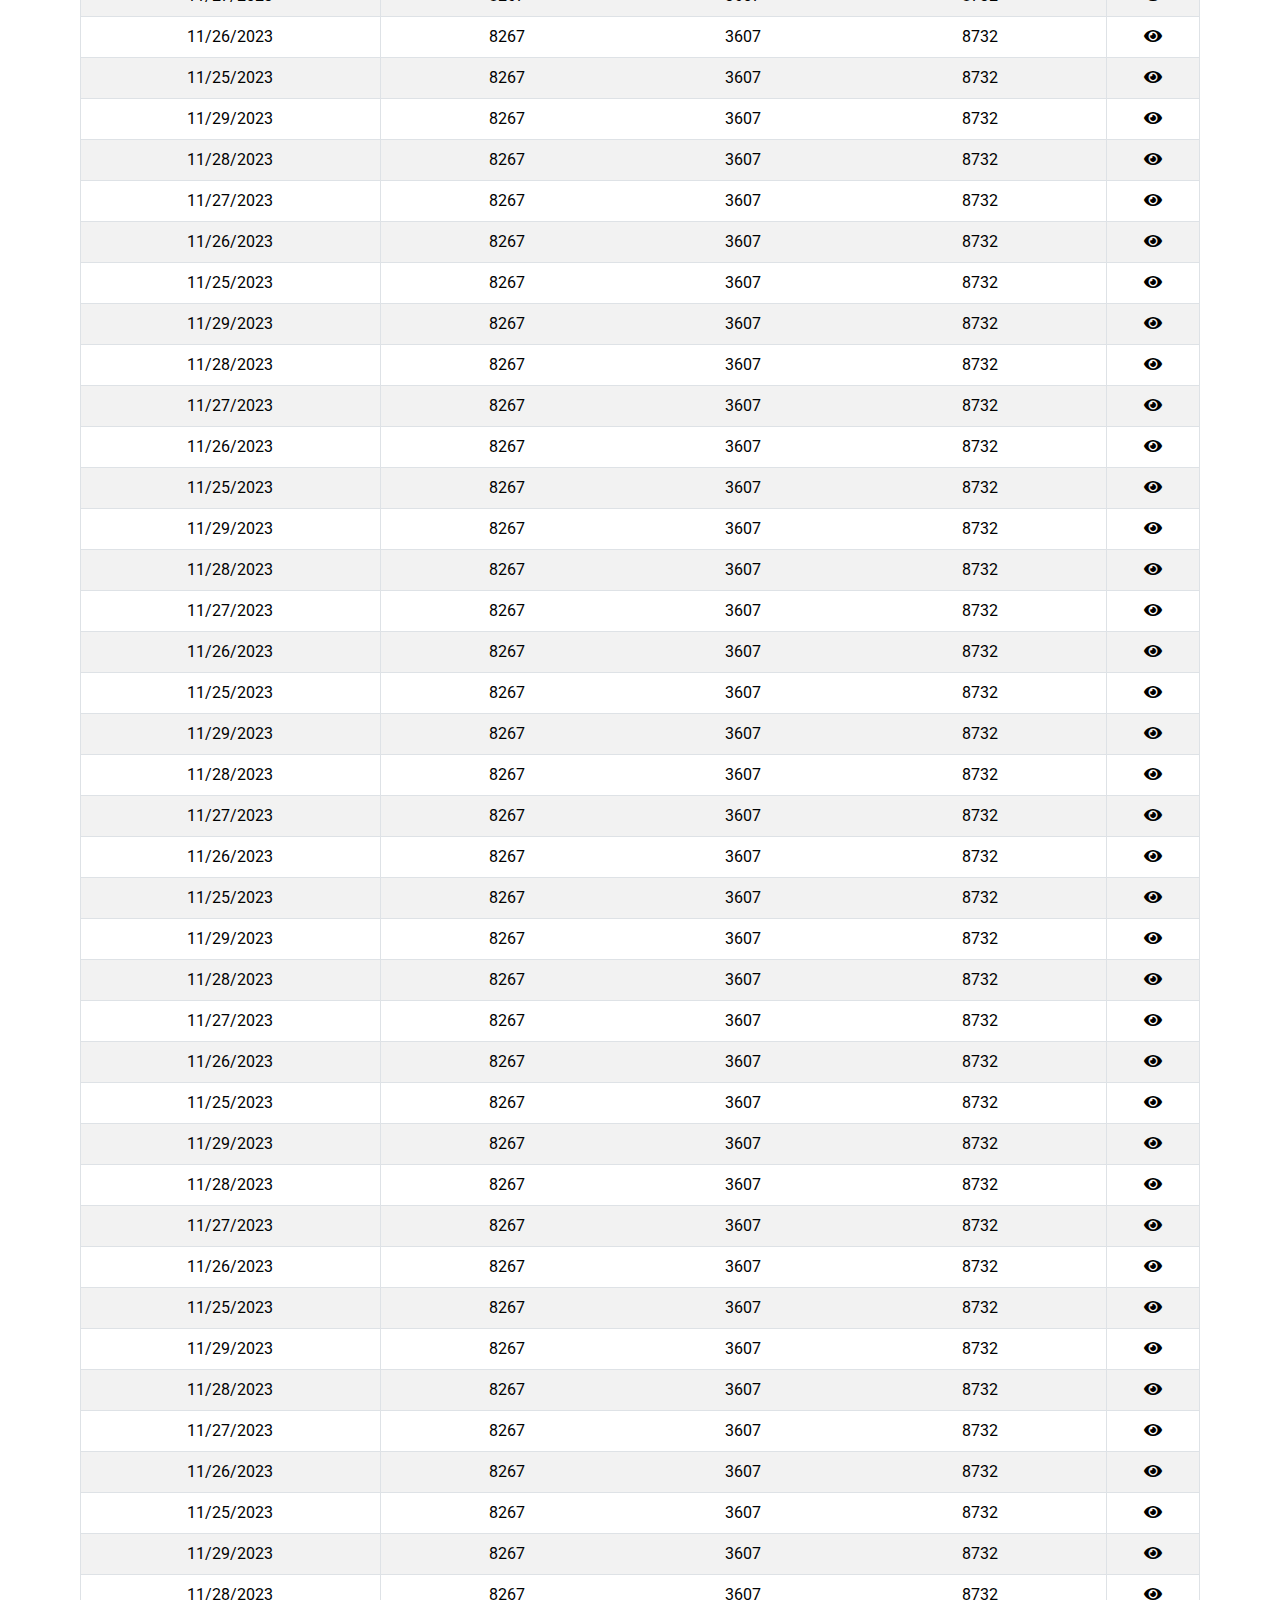
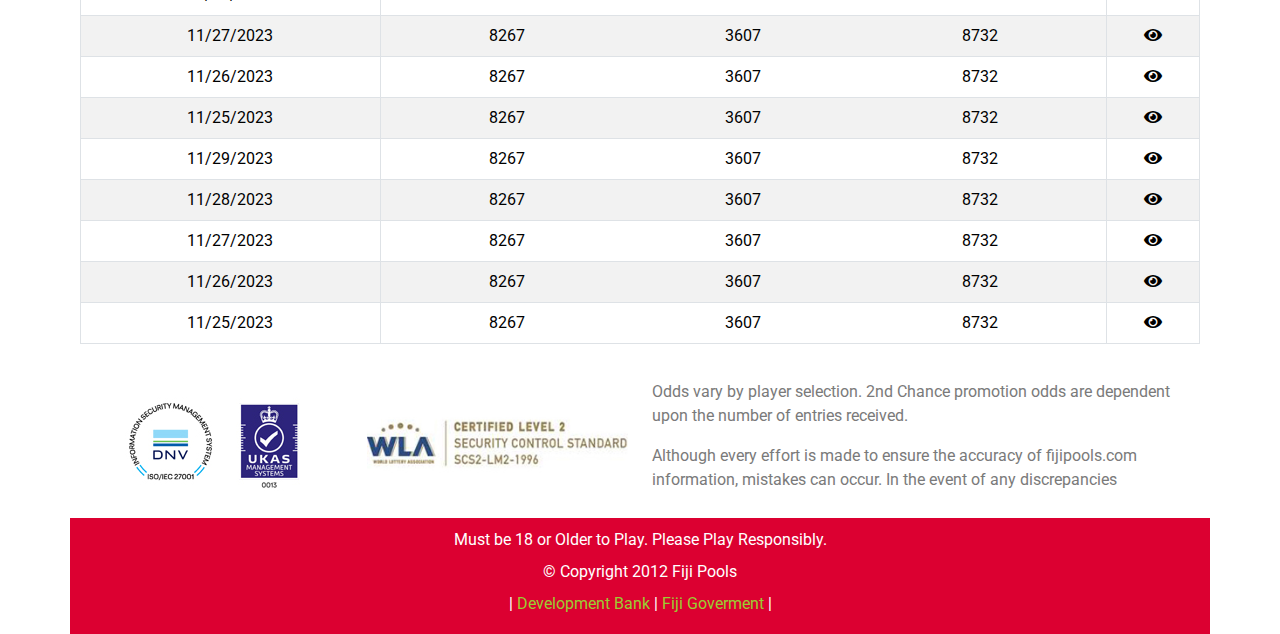
<file: results.html>
<!DOCTYPE html>
<html lang="en">
<head>
    <meta charset="UTF-8">
    <meta name="viewport" content="width=device-width, initial-scale=1.0">
    <title> Result - Fiji Pools</title>
     <!-- Bootstrap CSS -->
     <link href="https://cdn.jsdelivr.net/npm/bootstrap@5.0.2/dist/css/bootstrap.min.css" rel="stylesheet">
     <link rel="stylesheet" href="https://cdnjs.cloudflare.com/ajax/libs/font-awesome/5.11.2/css/all.min.css">
     <link rel="stylesheet" href="https://cdn.datatables.net/1.13.7/css/jquery.dataTables.min.css">
     <link rel="stylesheet" href="assets/css/style.css">
     
</head>
<body>
    <div class="wrapper">
        <div class="header">
            <div class="row w-100 mx-auto">
                <div class="col-lg-4 col-md-4 col-sm-6 col-6 top-left">
                    <div class="logo text-center">
                        <a href="index.html"><img src="assets/images/logo.png" class="mw-100 logo-img"></a>
                    </div>
                </div>
                <div class="col-lg-5 col-md-5 col-sm-6 col-6 top-center">
                    <div id="mobile_menu_toggle" class="text-end"><i class="fas fa-bars"></i></div>
                    <div class="center-menus" id="mobile_menu">
                        <a href="results.html" class="cm_link active">Results</a>
                        <a href="positive_play.html" class="cm_link">Positive Play</a>
                        <a href="privacy_police.html" class="cm_link">Privacy Policy</a>
                    </div>
                </div>
                <div class="col-lg-3 col-md-3 col-sm-12 col-12 top-right">
                    <div class="wellcome-msg">
                        Welcome! <a href="#" data-bs-toggle="modal" data-bs-target="#RestrictedRegionModal">Sign In</a> or <a href="#" data-bs-toggle="modal" data-bs-target="#RestrictedRegionModal">Register</a>
                    </div>
                </div>
            </div>
        </div>
        <div class="main-content">
            <h1 class="heading">Result</h1>
            <div class="table-wrapper">
                <table class="table text-center table-bordered table-hover table-striped border" id="dataTable">
                    <thead>
                        <tr>
                            <th class="text-center" rowspan="2" style="vertical-align: middle;">Drawing Date</th>
                            <th class="text-center">Winning Numbers</th>
                            <th class="text-center" rowspan="2" style="vertical-align: middle;"></th>
                        </tr>
                        <tr>
                            <th class="text-center">
                                <div class="row w-100 mx-auto">
                                    <div class="col-4">1<sup>st</sup> Prize</div>
                                    <div class="col-4">2<sup>nd</sup> Prize</div>
                                    <div class="col-4">3<sup>rd</sup> Prize</div>
                                </div>
                            </th>
                        </tr>
                    </thead>
                    <tbody>
                        <tr>
                            <td>11/29/2023</td>
                            <td>
                                <div class="row w-100 mx-auto">
                                    <div class="col-4">8267</div>
                                    <div class="col-4">3607</div>
                                    <div class="col-4">8732</div>
                                </div>
                            </td>
                            <td>
                                <div class="result_modal_icon cursor-pointer" data-bs-toggle="modal" data-bs-target="#PrizeModal">
                                    <i class="fas fa-eye"></i>
                                </div>
                            </td>
                        </tr>
                        <tr>
                            <td>11/28/2023</td>
                            <td>
                                <div class="row w-100 mx-auto">
                                    <div class="col-4">8267</div>
                                    <div class="col-4">3607</div>
                                    <div class="col-4">8732</div>
                                </div>
                            </td>
                            <td>
                                <div class="result_modal_icon cursor-pointer" data-bs-toggle="modal" data-bs-target="#PrizeModal">
                                    <i class="fas fa-eye"></i>
                                </div>
                            </td>
                        </tr>
                        <tr>
                            <td>11/27/2023</td>
                            <td>
                                <div class="row w-100 mx-auto">
                                    <div class="col-4">8267</div>
                                    <div class="col-4">3607</div>
                                    <div class="col-4">8732</div>
                                </div>
                            </td>
                            <td>
                                <div class="result_modal_icon cursor-pointer" data-bs-toggle="modal" data-bs-target="#PrizeModal">
                                    <i class="fas fa-eye"></i>
                                </div>
                            </td>
                        </tr>
                        <tr>
                            <td>11/26/2023</td>
                            <td>
                                <div class="row w-100 mx-auto">
                                    <div class="col-4">8267</div>
                                    <div class="col-4">3607</div>
                                    <div class="col-4">8732</div>
                                </div>
                            </td>
                            <td>
                                <div class="result_modal_icon cursor-pointer" data-bs-toggle="modal" data-bs-target="#PrizeModal">
                                    <i class="fas fa-eye"></i>
                                </div>
                            </td>
                        </tr>
                        <tr>
                            <td>11/25/2023</td>
                            <td>
                                <div class="row w-100 mx-auto">
                                    <div class="col-4">8267</div>
                                    <div class="col-4">3607</div>
                                    <div class="col-4">8732</div>
                                </div>
                            </td>
                            <td>
                                <div class="result_modal_icon cursor-pointer" data-bs-toggle="modal" data-bs-target="#PrizeModal">
                                    <i class="fas fa-eye"></i>
                                </div>
                            </td>
                        </tr>
                        <tr>
                            <td>11/29/2023</td>
                            <td>
                                <div class="row w-100 mx-auto">
                                    <div class="col-4">8267</div>
                                    <div class="col-4">3607</div>
                                    <div class="col-4">8732</div>
                                </div>
                            </td>
                            <td>
                                <div class="result_modal_icon cursor-pointer" data-bs-toggle="modal" data-bs-target="#PrizeModal">
                                    <i class="fas fa-eye"></i>
                                </div>
                            </td>
                        </tr>
                        <tr>
                            <td>11/28/2023</td>
                            <td>
                                <div class="row w-100 mx-auto">
                                    <div class="col-4">8267</div>
                                    <div class="col-4">3607</div>
                                    <div class="col-4">8732</div>
                                </div>
                            </td>
                            <td>
                                <div class="result_modal_icon cursor-pointer" data-bs-toggle="modal" data-bs-target="#PrizeModal">
                                    <i class="fas fa-eye"></i>
                                </div>
                            </td>
                        </tr>
                        <tr>
                            <td>11/27/2023</td>
                            <td>
                                <div class="row w-100 mx-auto">
                                    <div class="col-4">8267</div>
                                    <div class="col-4">3607</div>
                                    <div class="col-4">8732</div>
                                </div>
                            </td>
                            <td>
                                <div class="result_modal_icon cursor-pointer" data-bs-toggle="modal" data-bs-target="#PrizeModal">
                                    <i class="fas fa-eye"></i>
                                </div>
                            </td>
                        </tr>
                        <tr>
                            <td>11/26/2023</td>
                            <td>
                                <div class="row w-100 mx-auto">
                                    <div class="col-4">8267</div>
                                    <div class="col-4">3607</div>
                                    <div class="col-4">8732</div>
                                </div>
                            </td>
                            <td>
                                <div class="result_modal_icon cursor-pointer" data-bs-toggle="modal" data-bs-target="#PrizeModal">
                                    <i class="fas fa-eye"></i>
                                </div>
                            </td>
                        </tr>
                        <tr>
                            <td>11/25/2023</td>
                            <td>
                                <div class="row w-100 mx-auto">
                                    <div class="col-4">8267</div>
                                    <div class="col-4">3607</div>
                                    <div class="col-4">8732</div>
                                </div>
                            </td>
                            <td>
                                <div class="result_modal_icon cursor-pointer" data-bs-toggle="modal" data-bs-target="#PrizeModal">
                                    <i class="fas fa-eye"></i>
                                </div>
                            </td>
                        </tr>
                        <tr>
                            <td>11/29/2023</td>
                            <td>
                                <div class="row w-100 mx-auto">
                                    <div class="col-4">8267</div>
                                    <div class="col-4">3607</div>
                                    <div class="col-4">8732</div>
                                </div>
                            </td>
                            <td>
                                <div class="result_modal_icon cursor-pointer" data-bs-toggle="modal" data-bs-target="#PrizeModal">
                                    <i class="fas fa-eye"></i>
                                </div>
                            </td>
                        </tr>
                        <tr>
                            <td>11/28/2023</td>
                            <td>
                                <div class="row w-100 mx-auto">
                                    <div class="col-4">8267</div>
                                    <div class="col-4">3607</div>
                                    <div class="col-4">8732</div>
                                </div>
                            </td>
                            <td>
                                <div class="result_modal_icon cursor-pointer" data-bs-toggle="modal" data-bs-target="#PrizeModal">
                                    <i class="fas fa-eye"></i>
                                </div>
                            </td>
                        </tr>
                        <tr>
                            <td>11/27/2023</td>
                            <td>
                                <div class="row w-100 mx-auto">
                                    <div class="col-4">8267</div>
                                    <div class="col-4">3607</div>
                                    <div class="col-4">8732</div>
                                </div>
                            </td>
                            <td>
                                <div class="result_modal_icon cursor-pointer" data-bs-toggle="modal" data-bs-target="#PrizeModal">
                                    <i class="fas fa-eye"></i>
                                </div>
                            </td>
                        </tr>
                        <tr>
                            <td>11/26/2023</td>
                            <td>
                                <div class="row w-100 mx-auto">
                                    <div class="col-4">8267</div>
                                    <div class="col-4">3607</div>
                                    <div class="col-4">8732</div>
                                </div>
                            </td>
                            <td>
                                <div class="result_modal_icon cursor-pointer" data-bs-toggle="modal" data-bs-target="#PrizeModal">
                                    <i class="fas fa-eye"></i>
                                </div>
                            </td>
                        </tr>
                        <tr>
                            <td>11/25/2023</td>
                            <td>
                                <div class="row w-100 mx-auto">
                                    <div class="col-4">8267</div>
                                    <div class="col-4">3607</div>
                                    <div class="col-4">8732</div>
                                </div>
                            </td>
                            <td>
                                <div class="result_modal_icon cursor-pointer" data-bs-toggle="modal" data-bs-target="#PrizeModal">
                                    <i class="fas fa-eye"></i>
                                </div>
                            </td>
                        </tr>
                        <tr>
                            <td>11/29/2023</td>
                            <td>
                                <div class="row w-100 mx-auto">
                                    <div class="col-4">8267</div>
                                    <div class="col-4">3607</div>
                                    <div class="col-4">8732</div>
                                </div>
                            </td>
                            <td>
                                <div class="result_modal_icon cursor-pointer" data-bs-toggle="modal" data-bs-target="#PrizeModal">
                                    <i class="fas fa-eye"></i>
                                </div>
                            </td>
                        </tr>
                        <tr>
                            <td>11/28/2023</td>
                            <td>
                                <div class="row w-100 mx-auto">
                                    <div class="col-4">8267</div>
                                    <div class="col-4">3607</div>
                                    <div class="col-4">8732</div>
                                </div>
                            </td>
                            <td>
                                <div class="result_modal_icon cursor-pointer" data-bs-toggle="modal" data-bs-target="#PrizeModal">
                                    <i class="fas fa-eye"></i>
                                </div>
                            </td>
                        </tr>
                        <tr>
                            <td>11/27/2023</td>
                            <td>
                                <div class="row w-100 mx-auto">
                                    <div class="col-4">8267</div>
                                    <div class="col-4">3607</div>
                                    <div class="col-4">8732</div>
                                </div>
                            </td>
                            <td>
                                <div class="result_modal_icon cursor-pointer" data-bs-toggle="modal" data-bs-target="#PrizeModal">
                                    <i class="fas fa-eye"></i>
                                </div>
                            </td>
                        </tr>
                        <tr>
                            <td>11/26/2023</td>
                            <td>
                                <div class="row w-100 mx-auto">
                                    <div class="col-4">8267</div>
                                    <div class="col-4">3607</div>
                                    <div class="col-4">8732</div>
                                </div>
                            </td>
                            <td>
                                <div class="result_modal_icon cursor-pointer" data-bs-toggle="modal" data-bs-target="#PrizeModal">
                                    <i class="fas fa-eye"></i>
                                </div>
                            </td>
                        </tr>
                        <tr>
                            <td>11/25/2023</td>
                            <td>
                                <div class="row w-100 mx-auto">
                                    <div class="col-4">8267</div>
                                    <div class="col-4">3607</div>
                                    <div class="col-4">8732</div>
                                </div>
                            </td>
                            <td>
                                <div class="result_modal_icon cursor-pointer" data-bs-toggle="modal" data-bs-target="#PrizeModal">
                                    <i class="fas fa-eye"></i>
                                </div>
                            </td>
                        </tr>
                        <tr>
                            <td>11/29/2023</td>
                            <td>
                                <div class="row w-100 mx-auto">
                                    <div class="col-4">8267</div>
                                    <div class="col-4">3607</div>
                                    <div class="col-4">8732</div>
                                </div>
                            </td>
                            <td>
                                <div class="result_modal_icon cursor-pointer" data-bs-toggle="modal" data-bs-target="#PrizeModal">
                                    <i class="fas fa-eye"></i>
                                </div>
                            </td>
                        </tr>
                        <tr>
                            <td>11/28/2023</td>
                            <td>
                                <div class="row w-100 mx-auto">
                                    <div class="col-4">8267</div>
                                    <div class="col-4">3607</div>
                                    <div class="col-4">8732</div>
                                </div>
                            </td>
                            <td>
                                <div class="result_modal_icon cursor-pointer" data-bs-toggle="modal" data-bs-target="#PrizeModal">
                                    <i class="fas fa-eye"></i>
                                </div>
                            </td>
                        </tr>
                        <tr>
                            <td>11/27/2023</td>
                            <td>
                                <div class="row w-100 mx-auto">
                                    <div class="col-4">8267</div>
                                    <div class="col-4">3607</div>
                                    <div class="col-4">8732</div>
                                </div>
                            </td>
                            <td>
                                <div class="result_modal_icon cursor-pointer" data-bs-toggle="modal" data-bs-target="#PrizeModal">
                                    <i class="fas fa-eye"></i>
                                </div>
                            </td>
                        </tr>
                        <tr>
                            <td>11/26/2023</td>
                            <td>
                                <div class="row w-100 mx-auto">
                                    <div class="col-4">8267</div>
                                    <div class="col-4">3607</div>
                                    <div class="col-4">8732</div>
                                </div>
                            </td>
                            <td>
                                <div class="result_modal_icon cursor-pointer" data-bs-toggle="modal" data-bs-target="#PrizeModal">
                                    <i class="fas fa-eye"></i>
                                </div>
                            </td>
                        </tr>
                        <tr>
                            <td>11/25/2023</td>
                            <td>
                                <div class="row w-100 mx-auto">
                                    <div class="col-4">8267</div>
                                    <div class="col-4">3607</div>
                                    <div class="col-4">8732</div>
                                </div>
                            </td>
                            <td>
                                <div class="result_modal_icon cursor-pointer" data-bs-toggle="modal" data-bs-target="#PrizeModal">
                                    <i class="fas fa-eye"></i>
                                </div>
                            </td>
                        </tr>
                        <tr>
                            <td>11/29/2023</td>
                            <td>
                                <div class="row w-100 mx-auto">
                                    <div class="col-4">8267</div>
                                    <div class="col-4">3607</div>
                                    <div class="col-4">8732</div>
                                </div>
                            </td>
                            <td>
                                <div class="result_modal_icon cursor-pointer" data-bs-toggle="modal" data-bs-target="#PrizeModal">
                                    <i class="fas fa-eye"></i>
                                </div>
                            </td>
                        </tr>
                        <tr>
                            <td>11/28/2023</td>
                            <td>
                                <div class="row w-100 mx-auto">
                                    <div class="col-4">8267</div>
                                    <div class="col-4">3607</div>
                                    <div class="col-4">8732</div>
                                </div>
                            </td>
                            <td>
                                <div class="result_modal_icon cursor-pointer" data-bs-toggle="modal" data-bs-target="#PrizeModal">
                                    <i class="fas fa-eye"></i>
                                </div>
                            </td>
                        </tr>
                        <tr>
                            <td>11/27/2023</td>
                            <td>
                                <div class="row w-100 mx-auto">
                                    <div class="col-4">8267</div>
                                    <div class="col-4">3607</div>
                                    <div class="col-4">8732</div>
                                </div>
                            </td>
                            <td>
                                <div class="result_modal_icon cursor-pointer" data-bs-toggle="modal" data-bs-target="#PrizeModal">
                                    <i class="fas fa-eye"></i>
                                </div>
                            </td>
                        </tr>
                        <tr>
                            <td>11/26/2023</td>
                            <td>
                                <div class="row w-100 mx-auto">
                                    <div class="col-4">8267</div>
                                    <div class="col-4">3607</div>
                                    <div class="col-4">8732</div>
                                </div>
                            </td>
                            <td>
                                <div class="result_modal_icon cursor-pointer" data-bs-toggle="modal" data-bs-target="#PrizeModal">
                                    <i class="fas fa-eye"></i>
                                </div>
                            </td>
                        </tr>
                        <tr>
                            <td>11/25/2023</td>
                            <td>
                                <div class="row w-100 mx-auto">
                                    <div class="col-4">8267</div>
                                    <div class="col-4">3607</div>
                                    <div class="col-4">8732</div>
                                </div>
                            </td>
                            <td>
                                <div class="result_modal_icon cursor-pointer" data-bs-toggle="modal" data-bs-target="#PrizeModal">
                                    <i class="fas fa-eye"></i>
                                </div>
                            </td>
                        </tr>
                        <tr>
                            <td>11/29/2023</td>
                            <td>
                                <div class="row w-100 mx-auto">
                                    <div class="col-4">8267</div>
                                    <div class="col-4">3607</div>
                                    <div class="col-4">8732</div>
                                </div>
                            </td>
                            <td>
                                <div class="result_modal_icon cursor-pointer" data-bs-toggle="modal" data-bs-target="#PrizeModal">
                                    <i class="fas fa-eye"></i>
                                </div>
                            </td>
                        </tr>
                        <tr>
                            <td>11/28/2023</td>
                            <td>
                                <div class="row w-100 mx-auto">
                                    <div class="col-4">8267</div>
                                    <div class="col-4">3607</div>
                                    <div class="col-4">8732</div>
                                </div>
                            </td>
                            <td>
                                <div class="result_modal_icon cursor-pointer" data-bs-toggle="modal" data-bs-target="#PrizeModal">
                                    <i class="fas fa-eye"></i>
                                </div>
                            </td>
                        </tr>
                        <tr>
                            <td>11/27/2023</td>
                            <td>
                                <div class="row w-100 mx-auto">
                                    <div class="col-4">8267</div>
                                    <div class="col-4">3607</div>
                                    <div class="col-4">8732</div>
                                </div>
                            </td>
                            <td>
                                <div class="result_modal_icon cursor-pointer" data-bs-toggle="modal" data-bs-target="#PrizeModal">
                                    <i class="fas fa-eye"></i>
                                </div>
                            </td>
                        </tr>
                        <tr>
                            <td>11/26/2023</td>
                            <td>
                                <div class="row w-100 mx-auto">
                                    <div class="col-4">8267</div>
                                    <div class="col-4">3607</div>
                                    <div class="col-4">8732</div>
                                </div>
                            </td>
                            <td>
                                <div class="result_modal_icon cursor-pointer" data-bs-toggle="modal" data-bs-target="#PrizeModal">
                                    <i class="fas fa-eye"></i>
                                </div>
                            </td>
                        </tr>
                        <tr>
                            <td>11/25/2023</td>
                            <td>
                                <div class="row w-100 mx-auto">
                                    <div class="col-4">8267</div>
                                    <div class="col-4">3607</div>
                                    <div class="col-4">8732</div>
                                </div>
                            </td>
                            <td>
                                <div class="result_modal_icon cursor-pointer" data-bs-toggle="modal" data-bs-target="#PrizeModal">
                                    <i class="fas fa-eye"></i>
                                </div>
                            </td>
                        </tr>
                        <tr>
                            <td>11/29/2023</td>
                            <td>
                                <div class="row w-100 mx-auto">
                                    <div class="col-4">8267</div>
                                    <div class="col-4">3607</div>
                                    <div class="col-4">8732</div>
                                </div>
                            </td>
                            <td>
                                <div class="result_modal_icon cursor-pointer" data-bs-toggle="modal" data-bs-target="#PrizeModal">
                                    <i class="fas fa-eye"></i>
                                </div>
                            </td>
                        </tr>
                        <tr>
                            <td>11/28/2023</td>
                            <td>
                                <div class="row w-100 mx-auto">
                                    <div class="col-4">8267</div>
                                    <div class="col-4">3607</div>
                                    <div class="col-4">8732</div>
                                </div>
                            </td>
                            <td>
                                <div class="result_modal_icon cursor-pointer" data-bs-toggle="modal" data-bs-target="#PrizeModal">
                                    <i class="fas fa-eye"></i>
                                </div>
                            </td>
                        </tr>
                        <tr>
                            <td>11/27/2023</td>
                            <td>
                                <div class="row w-100 mx-auto">
                                    <div class="col-4">8267</div>
                                    <div class="col-4">3607</div>
                                    <div class="col-4">8732</div>
                                </div>
                            </td>
                            <td>
                                <div class="result_modal_icon cursor-pointer" data-bs-toggle="modal" data-bs-target="#PrizeModal">
                                    <i class="fas fa-eye"></i>
                                </div>
                            </td>
                        </tr>
                        <tr>
                            <td>11/26/2023</td>
                            <td>
                                <div class="row w-100 mx-auto">
                                    <div class="col-4">8267</div>
                                    <div class="col-4">3607</div>
                                    <div class="col-4">8732</div>
                                </div>
                            </td>
                            <td>
                                <div class="result_modal_icon cursor-pointer" data-bs-toggle="modal" data-bs-target="#PrizeModal">
                                    <i class="fas fa-eye"></i>
                                </div>
                            </td>
                        </tr>
                        <tr>
                            <td>11/25/2023</td>
                            <td>
                                <div class="row w-100 mx-auto">
                                    <div class="col-4">8267</div>
                                    <div class="col-4">3607</div>
                                    <div class="col-4">8732</div>
                                </div>
                            </td>
                            <td>
                                <div class="result_modal_icon cursor-pointer" data-bs-toggle="modal" data-bs-target="#PrizeModal">
                                    <i class="fas fa-eye"></i>
                                </div>
                            </td>
                        </tr>
                        <tr>
                            <td>11/29/2023</td>
                            <td>
                                <div class="row w-100 mx-auto">
                                    <div class="col-4">8267</div>
                                    <div class="col-4">3607</div>
                                    <div class="col-4">8732</div>
                                </div>
                            </td>
                            <td>
                                <div class="result_modal_icon cursor-pointer" data-bs-toggle="modal" data-bs-target="#PrizeModal">
                                    <i class="fas fa-eye"></i>
                                </div>
                            </td>
                        </tr>
                        <tr>
                            <td>11/28/2023</td>
                            <td>
                                <div class="row w-100 mx-auto">
                                    <div class="col-4">8267</div>
                                    <div class="col-4">3607</div>
                                    <div class="col-4">8732</div>
                                </div>
                            </td>
                            <td>
                                <div class="result_modal_icon cursor-pointer" data-bs-toggle="modal" data-bs-target="#PrizeModal">
                                    <i class="fas fa-eye"></i>
                                </div>
                            </td>
                        </tr>
                        <tr>
                            <td>11/27/2023</td>
                            <td>
                                <div class="row w-100 mx-auto">
                                    <div class="col-4">8267</div>
                                    <div class="col-4">3607</div>
                                    <div class="col-4">8732</div>
                                </div>
                            </td>
                            <td>
                                <div class="result_modal_icon cursor-pointer" data-bs-toggle="modal" data-bs-target="#PrizeModal">
                                    <i class="fas fa-eye"></i>
                                </div>
                            </td>
                        </tr>
                        <tr>
                            <td>11/26/2023</td>
                            <td>
                                <div class="row w-100 mx-auto">
                                    <div class="col-4">8267</div>
                                    <div class="col-4">3607</div>
                                    <div class="col-4">8732</div>
                                </div>
                            </td>
                            <td>
                                <div class="result_modal_icon cursor-pointer" data-bs-toggle="modal" data-bs-target="#PrizeModal">
                                    <i class="fas fa-eye"></i>
                                </div>
                            </td>
                        </tr>
                        <tr>
                            <td>11/25/2023</td>
                            <td>
                                <div class="row w-100 mx-auto">
                                    <div class="col-4">8267</div>
                                    <div class="col-4">3607</div>
                                    <div class="col-4">8732</div>
                                </div>
                            </td>
                            <td>
                                <div class="result_modal_icon cursor-pointer" data-bs-toggle="modal" data-bs-target="#PrizeModal">
                                    <i class="fas fa-eye"></i>
                                </div>
                            </td>
                        </tr>
                        <tr>
                            <td>11/29/2023</td>
                            <td>
                                <div class="row w-100 mx-auto">
                                    <div class="col-4">8267</div>
                                    <div class="col-4">3607</div>
                                    <div class="col-4">8732</div>
                                </div>
                            </td>
                            <td>
                                <div class="result_modal_icon cursor-pointer" data-bs-toggle="modal" data-bs-target="#PrizeModal">
                                    <i class="fas fa-eye"></i>
                                </div>
                            </td>
                        </tr>
                        <tr>
                            <td>11/28/2023</td>
                            <td>
                                <div class="row w-100 mx-auto">
                                    <div class="col-4">8267</div>
                                    <div class="col-4">3607</div>
                                    <div class="col-4">8732</div>
                                </div>
                            </td>
                            <td>
                                <div class="result_modal_icon cursor-pointer" data-bs-toggle="modal" data-bs-target="#PrizeModal">
                                    <i class="fas fa-eye"></i>
                                </div>
                            </td>
                        </tr>
                        <tr>
                            <td>11/27/2023</td>
                            <td>
                                <div class="row w-100 mx-auto">
                                    <div class="col-4">8267</div>
                                    <div class="col-4">3607</div>
                                    <div class="col-4">8732</div>
                                </div>
                            </td>
                            <td>
                                <div class="result_modal_icon cursor-pointer" data-bs-toggle="modal" data-bs-target="#PrizeModal">
                                    <i class="fas fa-eye"></i>
                                </div>
                            </td>
                        </tr>
                        <tr>
                            <td>11/26/2023</td>
                            <td>
                                <div class="row w-100 mx-auto">
                                    <div class="col-4">8267</div>
                                    <div class="col-4">3607</div>
                                    <div class="col-4">8732</div>
                                </div>
                            </td>
                            <td>
                                <div class="result_modal_icon cursor-pointer" data-bs-toggle="modal" data-bs-target="#PrizeModal">
                                    <i class="fas fa-eye"></i>
                                </div>
                            </td>
                        </tr>
                        <tr>
                            <td>11/25/2023</td>
                            <td>
                                <div class="row w-100 mx-auto">
                                    <div class="col-4">8267</div>
                                    <div class="col-4">3607</div>
                                    <div class="col-4">8732</div>
                                </div>
                            </td>
                            <td>
                                <div class="result_modal_icon cursor-pointer" data-bs-toggle="modal" data-bs-target="#PrizeModal">
                                    <i class="fas fa-eye"></i>
                                </div>
                            </td>
                        </tr>
                        <tr>
                            <td>11/29/2023</td>
                            <td>
                                <div class="row w-100 mx-auto">
                                    <div class="col-4">8267</div>
                                    <div class="col-4">3607</div>
                                    <div class="col-4">8732</div>
                                </div>
                            </td>
                            <td>
                                <div class="result_modal_icon cursor-pointer" data-bs-toggle="modal" data-bs-target="#PrizeModal">
                                    <i class="fas fa-eye"></i>
                                </div>
                            </td>
                        </tr>
                        <tr>
                            <td>11/28/2023</td>
                            <td>
                                <div class="row w-100 mx-auto">
                                    <div class="col-4">8267</div>
                                    <div class="col-4">3607</div>
                                    <div class="col-4">8732</div>
                                </div>
                            </td>
                            <td>
                                <div class="result_modal_icon cursor-pointer" data-bs-toggle="modal" data-bs-target="#PrizeModal">
                                    <i class="fas fa-eye"></i>
                                </div>
                            </td>
                        </tr>
                        <tr>
                            <td>11/27/2023</td>
                            <td>
                                <div class="row w-100 mx-auto">
                                    <div class="col-4">8267</div>
                                    <div class="col-4">3607</div>
                                    <div class="col-4">8732</div>
                                </div>
                            </td>
                            <td>
                                <div class="result_modal_icon cursor-pointer" data-bs-toggle="modal" data-bs-target="#PrizeModal">
                                    <i class="fas fa-eye"></i>
                                </div>
                            </td>
                        </tr>
                        <tr>
                            <td>11/26/2023</td>
                            <td>
                                <div class="row w-100 mx-auto">
                                    <div class="col-4">8267</div>
                                    <div class="col-4">3607</div>
                                    <div class="col-4">8732</div>
                                </div>
                            </td>
                            <td>
                                <div class="result_modal_icon cursor-pointer" data-bs-toggle="modal" data-bs-target="#PrizeModal">
                                    <i class="fas fa-eye"></i>
                                </div>
                            </td>
                        </tr>
                        <tr>
                            <td>11/25/2023</td>
                            <td>
                                <div class="row w-100 mx-auto">
                                    <div class="col-4">8267</div>
                                    <div class="col-4">3607</div>
                                    <div class="col-4">8732</div>
                                </div>
                            </td>
                            <td>
                                <div class="result_modal_icon cursor-pointer" data-bs-toggle="modal" data-bs-target="#PrizeModal">
                                    <i class="fas fa-eye"></i>
                                </div>
                            </td>
                        </tr>
                        <tr>
                            <td>11/29/2023</td>
                            <td>
                                <div class="row w-100 mx-auto">
                                    <div class="col-4">8267</div>
                                    <div class="col-4">3607</div>
                                    <div class="col-4">8732</div>
                                </div>
                            </td>
                            <td>
                                <div class="result_modal_icon cursor-pointer" data-bs-toggle="modal" data-bs-target="#PrizeModal">
                                    <i class="fas fa-eye"></i>
                                </div>
                            </td>
                        </tr>
                        <tr>
                            <td>11/28/2023</td>
                            <td>
                                <div class="row w-100 mx-auto">
                                    <div class="col-4">8267</div>
                                    <div class="col-4">3607</div>
                                    <div class="col-4">8732</div>
                                </div>
                            </td>
                            <td>
                                <div class="result_modal_icon cursor-pointer" data-bs-toggle="modal" data-bs-target="#PrizeModal">
                                    <i class="fas fa-eye"></i>
                                </div>
                            </td>
                        </tr>
                        <tr>
                            <td>11/27/2023</td>
                            <td>
                                <div class="row w-100 mx-auto">
                                    <div class="col-4">8267</div>
                                    <div class="col-4">3607</div>
                                    <div class="col-4">8732</div>
                                </div>
                            </td>
                            <td>
                                <div class="result_modal_icon cursor-pointer" data-bs-toggle="modal" data-bs-target="#PrizeModal">
                                    <i class="fas fa-eye"></i>
                                </div>
                            </td>
                        </tr>
                        <tr>
                            <td>11/26/2023</td>
                            <td>
                                <div class="row w-100 mx-auto">
                                    <div class="col-4">8267</div>
                                    <div class="col-4">3607</div>
                                    <div class="col-4">8732</div>
                                </div>
                            </td>
                            <td>
                                <div class="result_modal_icon cursor-pointer" data-bs-toggle="modal" data-bs-target="#PrizeModal">
                                    <i class="fas fa-eye"></i>
                                </div>
                            </td>
                        </tr>
                        <tr>
                            <td>11/25/2023</td>
                            <td>
                                <div class="row w-100 mx-auto">
                                    <div class="col-4">8267</div>
                                    <div class="col-4">3607</div>
                                    <div class="col-4">8732</div>
                                </div>
                            </td>
                            <td>
                                <div class="result_modal_icon cursor-pointer" data-bs-toggle="modal" data-bs-target="#PrizeModal">
                                    <i class="fas fa-eye"></i>
                                </div>
                            </td>
                        </tr>
                        <tr>
                            <td>11/29/2023</td>
                            <td>
                                <div class="row w-100 mx-auto">
                                    <div class="col-4">8267</div>
                                    <div class="col-4">3607</div>
                                    <div class="col-4">8732</div>
                                </div>
                            </td>
                            <td>
                                <div class="result_modal_icon cursor-pointer" data-bs-toggle="modal" data-bs-target="#PrizeModal">
                                    <i class="fas fa-eye"></i>
                                </div>
                            </td>
                        </tr>
                        <tr>
                            <td>11/28/2023</td>
                            <td>
                                <div class="row w-100 mx-auto">
                                    <div class="col-4">8267</div>
                                    <div class="col-4">3607</div>
                                    <div class="col-4">8732</div>
                                </div>
                            </td>
                            <td>
                                <div class="result_modal_icon cursor-pointer" data-bs-toggle="modal" data-bs-target="#PrizeModal">
                                    <i class="fas fa-eye"></i>
                                </div>
                            </td>
                        </tr>
                        <tr>
                            <td>11/27/2023</td>
                            <td>
                                <div class="row w-100 mx-auto">
                                    <div class="col-4">8267</div>
                                    <div class="col-4">3607</div>
                                    <div class="col-4">8732</div>
                                </div>
                            </td>
                            <td>
                                <div class="result_modal_icon cursor-pointer" data-bs-toggle="modal" data-bs-target="#PrizeModal">
                                    <i class="fas fa-eye"></i>
                                </div>
                            </td>
                        </tr>
                        <tr>
                            <td>11/26/2023</td>
                            <td>
                                <div class="row w-100 mx-auto">
                                    <div class="col-4">8267</div>
                                    <div class="col-4">3607</div>
                                    <div class="col-4">8732</div>
                                </div>
                            </td>
                            <td>
                                <div class="result_modal_icon cursor-pointer" data-bs-toggle="modal" data-bs-target="#PrizeModal">
                                    <i class="fas fa-eye"></i>
                                </div>
                            </td>
                        </tr>
                        <tr>
                            <td>11/25/2023</td>
                            <td>
                                <div class="row w-100 mx-auto">
                                    <div class="col-4">8267</div>
                                    <div class="col-4">3607</div>
                                    <div class="col-4">8732</div>
                                </div>
                            </td>
                            <td>
                                <div class="result_modal_icon cursor-pointer" data-bs-toggle="modal" data-bs-target="#PrizeModal">
                                    <i class="fas fa-eye"></i>
                                </div>
                            </td>
                        </tr>
                        <tr>
                            <td>11/29/2023</td>
                            <td>
                                <div class="row w-100 mx-auto">
                                    <div class="col-4">8267</div>
                                    <div class="col-4">3607</div>
                                    <div class="col-4">8732</div>
                                </div>
                            </td>
                            <td>
                                <div class="result_modal_icon cursor-pointer" data-bs-toggle="modal" data-bs-target="#PrizeModal">
                                    <i class="fas fa-eye"></i>
                                </div>
                            </td>
                        </tr>
                        <tr>
                            <td>11/28/2023</td>
                            <td>
                                <div class="row w-100 mx-auto">
                                    <div class="col-4">8267</div>
                                    <div class="col-4">3607</div>
                                    <div class="col-4">8732</div>
                                </div>
                            </td>
                            <td>
                                <div class="result_modal_icon cursor-pointer" data-bs-toggle="modal" data-bs-target="#PrizeModal">
                                    <i class="fas fa-eye"></i>
                                </div>
                            </td>
                        </tr>
                        <tr>
                            <td>11/27/2023</td>
                            <td>
                                <div class="row w-100 mx-auto">
                                    <div class="col-4">8267</div>
                                    <div class="col-4">3607</div>
                                    <div class="col-4">8732</div>
                                </div>
                            </td>
                            <td>
                                <div class="result_modal_icon cursor-pointer" data-bs-toggle="modal" data-bs-target="#PrizeModal">
                                    <i class="fas fa-eye"></i>
                                </div>
                            </td>
                        </tr>
                        <tr>
                            <td>11/26/2023</td>
                            <td>
                                <div class="row w-100 mx-auto">
                                    <div class="col-4">8267</div>
                                    <div class="col-4">3607</div>
                                    <div class="col-4">8732</div>
                                </div>
                            </td>
                            <td>
                                <div class="result_modal_icon cursor-pointer" data-bs-toggle="modal" data-bs-target="#PrizeModal">
                                    <i class="fas fa-eye"></i>
                                </div>
                            </td>
                        </tr>
                        <tr>
                            <td>11/25/2023</td>
                            <td>
                                <div class="row w-100 mx-auto">
                                    <div class="col-4">8267</div>
                                    <div class="col-4">3607</div>
                                    <div class="col-4">8732</div>
                                </div>
                            </td>
                            <td>
                                <div class="result_modal_icon cursor-pointer" data-bs-toggle="modal" data-bs-target="#PrizeModal">
                                    <i class="fas fa-eye"></i>
                                </div>
                            </td>
                        </tr>
                        <tr>
                            <td>11/29/2023</td>
                            <td>
                                <div class="row w-100 mx-auto">
                                    <div class="col-4">8267</div>
                                    <div class="col-4">3607</div>
                                    <div class="col-4">8732</div>
                                </div>
                            </td>
                            <td>
                                <div class="result_modal_icon cursor-pointer" data-bs-toggle="modal" data-bs-target="#PrizeModal">
                                    <i class="fas fa-eye"></i>
                                </div>
                            </td>
                        </tr>
                        <tr>
                            <td>11/28/2023</td>
                            <td>
                                <div class="row w-100 mx-auto">
                                    <div class="col-4">8267</div>
                                    <div class="col-4">3607</div>
                                    <div class="col-4">8732</div>
                                </div>
                            </td>
                            <td>
                                <div class="result_modal_icon cursor-pointer" data-bs-toggle="modal" data-bs-target="#PrizeModal">
                                    <i class="fas fa-eye"></i>
                                </div>
                            </td>
                        </tr>
                        <tr>
                            <td>11/27/2023</td>
                            <td>
                                <div class="row w-100 mx-auto">
                                    <div class="col-4">8267</div>
                                    <div class="col-4">3607</div>
                                    <div class="col-4">8732</div>
                                </div>
                            </td>
                            <td>
                                <div class="result_modal_icon cursor-pointer" data-bs-toggle="modal" data-bs-target="#PrizeModal">
                                    <i class="fas fa-eye"></i>
                                </div>
                            </td>
                        </tr>
                        <tr>
                            <td>11/26/2023</td>
                            <td>
                                <div class="row w-100 mx-auto">
                                    <div class="col-4">8267</div>
                                    <div class="col-4">3607</div>
                                    <div class="col-4">8732</div>
                                </div>
                            </td>
                            <td>
                                <div class="result_modal_icon cursor-pointer" data-bs-toggle="modal" data-bs-target="#PrizeModal">
                                    <i class="fas fa-eye"></i>
                                </div>
                            </td>
                        </tr>
                        <tr>
                            <td>11/25/2023</td>
                            <td>
                                <div class="row w-100 mx-auto">
                                    <div class="col-4">8267</div>
                                    <div class="col-4">3607</div>
                                    <div class="col-4">8732</div>
                                </div>
                            </td>
                            <td>
                                <div class="result_modal_icon cursor-pointer" data-bs-toggle="modal" data-bs-target="#PrizeModal">
                                    <i class="fas fa-eye"></i>
                                </div>
                            </td>
                        </tr>
                        <tr>
                            <td>11/29/2023</td>
                            <td>
                                <div class="row w-100 mx-auto">
                                    <div class="col-4">8267</div>
                                    <div class="col-4">3607</div>
                                    <div class="col-4">8732</div>
                                </div>
                            </td>
                            <td>
                                <div class="result_modal_icon cursor-pointer" data-bs-toggle="modal" data-bs-target="#PrizeModal">
                                    <i class="fas fa-eye"></i>
                                </div>
                            </td>
                        </tr>
                        <tr>
                            <td>11/28/2023</td>
                            <td>
                                <div class="row w-100 mx-auto">
                                    <div class="col-4">8267</div>
                                    <div class="col-4">3607</div>
                                    <div class="col-4">8732</div>
                                </div>
                            </td>
                            <td>
                                <div class="result_modal_icon cursor-pointer" data-bs-toggle="modal" data-bs-target="#PrizeModal">
                                    <i class="fas fa-eye"></i>
                                </div>
                            </td>
                        </tr>
                        <tr>
                            <td>11/27/2023</td>
                            <td>
                                <div class="row w-100 mx-auto">
                                    <div class="col-4">8267</div>
                                    <div class="col-4">3607</div>
                                    <div class="col-4">8732</div>
                                </div>
                            </td>
                            <td>
                                <div class="result_modal_icon cursor-pointer" data-bs-toggle="modal" data-bs-target="#PrizeModal">
                                    <i class="fas fa-eye"></i>
                                </div>
                            </td>
                        </tr>
                        <tr>
                            <td>11/26/2023</td>
                            <td>
                                <div class="row w-100 mx-auto">
                                    <div class="col-4">8267</div>
                                    <div class="col-4">3607</div>
                                    <div class="col-4">8732</div>
                                </div>
                            </td>
                            <td>
                                <div class="result_modal_icon cursor-pointer" data-bs-toggle="modal" data-bs-target="#PrizeModal">
                                    <i class="fas fa-eye"></i>
                                </div>
                            </td>
                        </tr>
                        <tr>
                            <td>11/25/2023</td>
                            <td>
                                <div class="row w-100 mx-auto">
                                    <div class="col-4">8267</div>
                                    <div class="col-4">3607</div>
                                    <div class="col-4">8732</div>
                                </div>
                            </td>
                            <td>
                                <div class="result_modal_icon cursor-pointer" data-bs-toggle="modal" data-bs-target="#PrizeModal">
                                    <i class="fas fa-eye"></i>
                                </div>
                            </td>
                        </tr>
                    </tbody>
                </table>
            </div>
        </div>
        <div class="before-footer-section">
            <div class="row mx-auto w-100 align-items-center">
                <div class="col-lg-3 col-md-3 col-sm-6 col-6">
                    <div class="img text-center"><img src="assets/images/footer_before1.jpg" class="mw-100"></div>
                </div>
                <div class="col-lg-3 col-md-3 col-sm-6 col-6">
                    <div class="img text-center"><img src="assets/images/footer_before2.jpg" class="mw-100"></div>
                </div>
                <div class="col-lg-6 col-md-6 col-sm-12 col-12">
                    <div class="text mb-3">Odds vary by player selection. 2nd Chance promotion odds are dependent upon the number of entries received.</div>
                    <div class="text mb-3">Although every effort is made to ensure the accuracy of fijipools.com information, mistakes can occur. In the event of any discrepancies </div>
                </div>
            </div>
        </div>
        <div class="footer-section">
            <div class="text mb-2">Must be 18 or Older to Play. Please Play Responsibly.</div>
            <div class="text mb-2">© Copyright 2012 Fiji Pools</div>
            <div class="link mb-2">
                | <a href="https://www.fdb.com.fj/" target="_blank">Development Bank</a> | <a href="https://www.fiji.gov.fj/" target="_blank">Fiji Goverment</a> |
            </div>
        </div>
    </div>
      
    <!-- Modal -->
    <div class="modal fade" id="RestrictedRegionModal" tabindex="-1" aria-labelledby="RestrictedRegionModalLabel" aria-hidden="true">
        <div class="modal-dialog">
            <div class="modal-content">
                <div class="vector">
                    <button class="btn btn-mclose" data-bs-dismiss="modal" aria-label="Close">
                        Close
                    </button>
                </div>
                <div class="modal-body">
                    <div class="modalContent">
                        <div class="heading">Restricted Region</div>
                        <div class="text">Fiji Pools not available in your region.</div>
                    </div>
                </div>
            </div>
        </div>
    </div>
    <!-- Prize Modal -->
    <div class="modal fade" id="PrizeModal" tabindex="-1" aria-labelledby="PrizeModalLabel" aria-hidden="true">
        <div class="modal-dialog">
            <div class="modal-content">
                <div class="vector">
                    <button class="btn btn-mclose" data-bs-dismiss="modal" aria-label="Close">
                        Close
                    </button>
                </div>
                <div class="modal-body">
                    <div class="modalContent">
                        <div class="prize-section">
                            <div class="title">Draw Result</div>
                            <div class="content-container">
                                <div class="middle">
                                    <div class="child-grid no-margin">
                                        <div class="prize">
                                            <p class="centered-text">1st Prize</p>
                                        </div>
                                        <div class="prize-value">
                                            <p class="centered-text1">8267</p>
                                        </div>
                                    </div>
                                    <div class="child-grid">
                                        <div class="prize"> 
                                            <p class="centered-text">2nd Prize</p>
                                        </div>
                                        <div class="prize-value">
                                            <p class="centered-text1">3607</p>
                                        </div>
                                    </div>
                                    <div class="child-grid">
                                        <div class="prize">
                                            <p class="centered-text">3rd Prize</p>
                                        </div>
                                        <div class="prize-value">
                                            <p class="centered-text1">8732</p>
                                        </div>
                                    </div>
                                </div>
                                <div class="list-main-div">
                                    <div class="list-childdivs">
                                        <div class="heading-1ist">
                                            <p>Starter Prizes</p>
                                        </div>
                                        <div class="lotteryNo-div">
                                            <div class="lotteryNo-child">
                                                <p class="centered-text">7493</p>
                                            </div>
                                            <div class="lotteryNo-child">
                                                <p class="centered-text">8638</p>
                                            </div>
                                        </div>
                                        <div class="lotteryNo-div">
                                            <div class="lotteryNo-child">
                                                <p class="centered-text">7443</p>
                                            </div>
                                            <div class="lotteryNo-child">
                                                <p class="centered-text">8668</p>
                                            </div>
                                        </div>
                                        <div class="lotteryNo-div">
                                            <div class="lotteryNo-child">
                                                <p class="centered-text">7423</p>
                                            </div>
                                            <div class="lotteryNo-child">
                                                <p class="centered-text">8698</p>
                                            </div>
                                        </div>
                                        <div class="lotteryNo-div">
                                            <div class="lotteryNo-child">
                                                <p class="centered-text">2423</p>
                                            </div>
                                            <div class="lotteryNo-child">
                                                <p class="centered-text">3698</p>
                                            </div>
                                        </div>
                                        <div class="lotteryNo-div">
                                            <div class="lotteryNo-child">
                                                <p class="centered-text">4423</p>
                                            </div>
                                            <div class="lotteryNo-child">
                                                <p class="centered-text">5698</p>
                                            </div>
                                        </div>
                                    </div>
                                    <div class="list-childdivs">
                                        <div class="heading-1ist">
                                            <p>Consolation Prizes</p>
                                        </div>
                                        <div class="lotteryNo-div">
                                            <div class="lotteryNo-child">
                                                <p class="centered-text">6039</p>
                                            </div>
                                            <div class="lotteryNo-child">
                                                <p class="centered-text">8365</p>
                                            </div>
                                        </div>
                                        <div class="lotteryNo-div">
                                            <div class="lotteryNo-child">
                                                <p class="centered-text">6059</p>
                                            </div>
                                            <div class="lotteryNo-child">
                                                <p class="centered-text">8325</p>
                                            </div>
                                        </div>
                                        <div class="lotteryNo-div">
                                            <div class="lotteryNo-child">
                                                <p class="centered-text">6089</p>
                                            </div>
                                            <div class="lotteryNo-child">
                                                <p class="centered-text">8345</p>
                                            </div>
                                        </div>
                                        <div class="lotteryNo-div">
                                            <div class="lotteryNo-child">
                                                <p class="centered-text">6009</p>
                                            </div>
                                            <div class="lotteryNo-child">
                                                <p class="centered-text">8315</p>
                                            </div>
                                        </div>
                                        <div class="lotteryNo-div">
                                            <div class="lotteryNo-child">
                                                <p class="centered-text">6209</p>
                                            </div>
                                            <div class="lotteryNo-child">
                                                <p class="centered-text">8715</p>
                                            </div>
                                        </div>
                                    </div>
                                </div>
                            </div>
                        </div>
                    </div>
                </div>
            </div>
        </div>
    </div>
    <script src="https://cdnjs.cloudflare.com/ajax/libs/jquery/3.4.1/jquery.min.js"></script>
    <script src="https://cdn.jsdelivr.net/npm/bootstrap@5.0.2/dist/js/bootstrap.bundle.min.js"></script>
    <script src="https://cdn.datatables.net/1.13.7/js/jquery.dataTables.min.js"></script>
    <script src="assets/js/script.js"></script>
    <script>
        $("#dataTable").DataTable({
            pageLength : 20,
            searching: false,
            ordering: false,
            info: false,
        })
    </script>
</body>
</html>
</file>
<file: assets/css/style.css>
@import url('https://fonts.googleapis.com/css2?family=Roboto:ital,wght@0,100;0,300;0,400;0,500;0,700;0,900;1,100;1,300;1,400;1,500;1,700;1,900&display=swap');
*{
  padding: 0px;
  margin: 0px;
  box-sizing: border-box;
  font-family: 'Roboto', sans-serif;
}

a{
  color: inherit;
  text-decoration: none;
}

.wrapper{
  max-width: 1140px;
  margin: auto;
  font-size: 16px;
  color: #000000;
}

.wrapper .header .logo img {
  width: 235px;
  height: 91px;
}
.wrapper .header .top-left{
  background-color: #1E1B48;
  padding: 10px;
}
.wrapper .header .top-center{
  background-color: #DC0031;
  padding: 10px;
}
.wrapper .header .center-menus{
  display: flex;
  justify-content: center;
  flex-wrap: wrap;
}
.wrapper .header .center-menus .cm_link{
  display: inline-block;
  padding: 13px 20px;
  color: #ffffff;
  position: relative;
  margin-right: 2px;
}
.wrapper .header .top-center .cm_link::after{
  content: "";
  position: absolute;
  top: 16px;
  right: -2px;
  height: 15px;
  width: 2px;
  background-color: #ffffff;
}
.wrapper .header .top-center .cm_link:last-child:after{
  width: 0px;
}
.wrapper .header .center-menus .cm_link.active,
.wrapper .header .center-menus .cm_link:hover{
  background-color: #004ba5;
}

.wrapper .header .top-right{
  background-color: #214A9C;
  padding: 10px;
  color: #ffffff;
  text-align: center;
}
.privacy_police_text a,
.footer-section a,
.wrapper .header .top-right a{
  color: yellowgreen;
}
.privacy_police_text a:hover,
.footer-section a:hover,
.wrapper .header .top-right a:hover{
  color: hotpink;
}
.wrapper .header #mobile_menu_toggle{
  display: none;
}

@media screen and (max-width: 767px) {
  .wrapper .header .center-menus .cm_link{
    padding: 10px 15px;
  }
}
@media screen and (max-width: 550px) {
  
  .wrapper .header #mobile_menu_toggle{
    display: block;
    margin-bottom: 10px;
  }
  .wrapper .header #mobile_menu_toggle i{
    color: #FFFCFC;
    font-size: 22px;
    padding: 0.25em;
    cursor: pointer;
    border-radius: 3px;
    background-color: rgba(0,0,0,.05);
  }
  .wrapper .header #mobile_menu_toggle i.active::before{
    content: "\f00d";
  }
  .wrapper .header .center-menus {
    background-color: #ffffff;
    height: 0px;
    overflow: hidden;
    transition: height .35s ease;
  }
  .wrapper .header .center-menus.active{
    height: 132px;
    transition: 0.4s all;
  }
  .wrapper .header .center-menus .cm_link{
    color: #494c4f;
    display: block;
    width: 100%;
    margin: 0px;

  }
  .wrapper .header .center-menus .cm_link.active,
  .wrapper .header .center-menus .cm_link:hover{
    background-color: #55595c;
    color: #ffffff;
  }
  .wrapper .header .top-center .cm_link::after{
    width: 0px !important;
  }
}

.before-footer-section{
  padding: 10px 0px;
}
.before-footer-section .text{
  color: #7a7a7a;
}

.footer-section{
  background-color: #DC0031;
  color: #ffffff;
  padding: 10px;
  text-align: center;
}

#PrizeModal .modal-dialog,
#RestrictedRegionModal .modal-dialog{
  display: flex;
  justify-content: center;
  align-items: center;
  min-height: 100vh;
  margin: auto;
}

#PrizeModal .modal-content,
#RestrictedRegionModal .modal-content{
  background-color: rgb(25, 74, 165);
  border: 5px solid rgb(239, 49, 33);
  border-radius: 20px;
  position: relative;
  min-width: 670px;
  margin: 10px;
}
.modal-content .vector{
  position: absolute;
  top: 0px;
  right: 0px;
  z-index: 1000;
}
.modal-content .vector .btn-mclose{
  background-color: #000000;
  color: #ffffff;
  font-size: 12px;
  padding: 6px 12px;
  border-radius: 0px;
}
.modal-content .vector .btn-mclose:hover{
  background-color: #ffffff;
  color: #000000;
}
#RestrictedRegionModal .modal-content .modalContent{
  text-align: center;
  color: #ffffff;
}
#RestrictedRegionModal .modalContent .heading{
  font-size: 30px;
  line-height: 36px;
}
#RestrictedRegionModal .modalContent .text{
  font-size: 18pt;
  margin-bottom: 12px;
}

.main-content {
  padding: 10px;
}

.main-content .heading{
  color: #194A9C;
  font-weight: 700;
  margin-bottom: 12px;
}

.members-only-section{
  background: #ffe523;
  padding: 10px;
  text-align: center;
}
.know-game-section .section-title,
.members-only-section .section-title{
  color: #DC0031;
  font-size: 24px;
  font-weight: 600;
  line-height: 24px;
  margin-bottom: 10px;
}
.know-game-section .content,
.members-only-section .content {
  margin-bottom: 20px;
}
.know-game-section .content .icon,
.members-only-section .content .icon{
  margin-bottom: 12px;
}

.know-game-section{
  border: 2px solid #DC0031;
  padding: 10px;
  border-radius: 10px;
  text-align: center;
}
.know-game-section .section-title{
  font-size: 28px;
  line-height: 28px;
  margin-bottom: 20px;
}

table.dataTable>thead>tr>th,
table.dataTable>thead>tr>td{
  padding: 0px !important;
}
table.dataTable>thead>tr>th {
  border-bottom-color: rgba(0, 0, 0, 0.3) !important;
}
table.dataTable>tbody>tr:nth-child(odd){
  background-color: #E5F2F5;
}
.dataTables_length{
  display: none !important;
}
.dataTables_wrapper .dataTables_paginate .paginate_button{
  padding: 0.1em 0.5em;
}

.cursor-pointer{
  cursor: pointer;
}

/* prize section home page */

.prize-section{
  background: #67ceeb;
  padding: 10px;
}
.prize-section .title{
  color: #000000;
  font-size: 30px;
  font-weight: bold;
  margin-bottom: 5px;
  text-align: center;
}

.prize-section #today_date{
  color: #000000;
  font-size: 20px;
  font-weight: bold;
  padding-bottom: 10px;
  text-align: center;
}

.content-container{
  max-width: 780px;
  margin: auto;
  padding: 0px 20px;
}
.middle {
  width: 100%;
  margin: auto; /* Position the item 50% from the left of the parent container */
  margin-top: 20px;
  background: #214A9C;
  border-radius: 20px;
  padding-top: 10px;
  padding-bottom: 10px;
}
.child-grid {
  display: flex;
  gap: 25px;
  justify-content: space-between;
  align-items: center;
  text-align: center;
  width: 90%;
  margin: auto;
  margin-top: 10px;
}
.no-margin {
  margin-top: 0px !important;
}
.prize {
  display: flex; /* Use flexbox to center the text */
  justify-content: center; /* Horizontally center the content */
  align-items: center;
  font-size: 22px;
  text-align: center;
  font-family: 'Roboto', sans-serif;
  border-radius: 7px;
  background-color:  #DC0031;
  min-height: 40px;
  width: 100%;
  color: #FFFFFF;
  font-weight: bold;
}
.prize-value {
  display: flex; /* Use flexbox to center the text */
  justify-content: center; /* Horizontally center the content */
  align-items: center;
  font-size: 25px;
  text-align: center;
  font-family: 'Roboto', sans-serif;
  letter-spacing:35px;
  background-color:  #FFFFFF;
  border-radius: 7px;
  min-height: 40px;
  width: 100%;
  font-weight: bold;
}
.centered-text {
  padding: 0px;
  margin: 0px;
  text-align: center; /* Horizontally center the text within its container */
}
.centered-text1 {
  padding: 0px;
  margin: 0px;
  padding-left: 31px;
  text-align: center; /* Horizontally center the text within its container */
}
.list-main-div {
  display: flex;
  justify-content: space-between;
  text-align: center;
  align-items: center;
  gap: 25px;
  padding-top: 12px;
  padding-bottom: 20px;
}
.list-childdivs {
  width: 390px;
  background-color: #214A9C;
  border-radius: 18px;
  padding-bottom: 20px;
}
.heading-1ist {
  width: 316px;
  color: #FFFFFF;
  text-align: center;
  border-radius: 17px;
  background-color: #EF0027;
  font-size: 22px;
  font-weight: bold;
  font-family: 'Roboto', sans-serif;
  margin: auto;
  margin-top: 15px;
  line-height: 44px;
}
.lotteryNo-div {
  width: 316px;
  display: grid;
  grid-template-columns: 45% 45%;
  justify-content: space-around;
  column-gap: 10px;
  margin: auto;
  margin-top: 15px
}
.lotteryNo-child {
  width: 142px;
  border-radius: 7px;
  background-color: #FFFFFF;
  font-weight: 700;
  font-family: 'Roboto', sans-serif;
  font-size: 16px;
  text-align: center;
  line-height: 32px;
  letter-spacing: 2px;
}


/* Prize Modal */
#PrizeModal .modal-content {
  background: #67ceeb;
}
#PrizeModal .list-childdivs {
  max-width: 48%;
  padding: 0px 10px 10px;
}
#PrizeModal .lotteryNo-div,
#PrizeModal .lotteryNo-child,
#PrizeModal .heading-1ist {
  max-width: 100%;
}

/* next_draw section style */

.next_draw-section{
  background: #f00;
  padding: 10px;
  color: #ffffff;
}
.next_draw-section .title{
  text-align: center;
  font-size: 30px;
  margin-bottom: 5px;
}
.next_draw-section .remainingTime{
  font-size: 40px;
  line-height: 1.2;
  text-align: center;
}
.next_draw-section .remainingTimeLabel{
  font-size: 18px;  
  text-transform: uppercase;
  line-height: 1.2;
  text-align: center;
}



@media only screen and (min-width: 1024px) {
  .middle {
    padding-top: 20px;
    padding-bottom: 20px;
  }
  .child-grid {
    margin-top: 20px;
  }
  .prize {
    font-size: 22px;
  }
  .prize-value {
    font-size: 27px;
  }

}


@media only screen and (max-width: 1024px) {

  .middle {
    padding-top: 15px;
    padding-bottom: 15px;
  }
  .child-grid {
    margin-top: 15px;
  }
  .prize {
    font-size: 16px;
  }
  .prize-value {
    font-size: 30px;
  }
  .list-main-div{
    grid-template-columns: 350px 350px;
    column-gap: 15px;
  }
  .list-childdivs{
    width: 350px;
  }
}

@media only screen and (max-width: 768px) {

  .wrapper .header .logo img {
    height: auto;
  }
  .list-main-div{
    grid-template-columns: 280px 280px;
    padding-top: 40px;
    padding-bottom: 40px;
  }
  .list-childdivs{
    width: 280px;
    border-radius: 18px;
  }
  .heading-1ist {
    width: 250px;
    font-size: 22px;
    border-radius: 18px;
    margin-top: 15px;
    line-height: 60px;
  }
  .lotteryNo-div {
    width: 240px;
    margin-top: 10px;
  }
  .lotteryNo-child {
    width: 110px;
    font-size: 20px;
  }
  #PrizeModal .modal-content,
  #RestrictedRegionModal .modal-content{
    min-width: unset;
    max-width: 100%;
  }
}
@media only screen and (max-width:600px) {
  .list-main-div{
    grid-template-columns: 230px 230px;
    padding-top: 40px;
    padding-bottom: 40px;
  }
  .list-childdivs{
    width: 230px;
    border-radius: 10px;
  }
  .heading-1ist {
    width: 210px;
    font-size: 20px;
    border-radius: 10px;
    margin-top: 10px;
    line-height: 50px;
  }
  .lotteryNo-div {
    width: 200px;
    margin-top: 10px;
  }
  .lotteryNo-child {
    width: 90px;
    font-size: 18px;
  }
}

@media only screen and (max-width:500px) {
  .content-container{
    padding: 0px;
  }
  .middle {
    margin-top: 10px;
  }
  
  .child-grid {
    width: 94%;
  }
  .prize {
    font-size: 12px;
    border-radius: 7px;
    min-height: 30px;
  }
  .prize-value {
    font-size: 18px;
    letter-spacing:9px;
    min-height: 30px;
  }
  .centered-text1 {
    padding-left: 12px;
  }
  .list-main-div {
    grid-template-columns: 190px 190px;
    column-gap: 5px;
    padding-top: 10px;
    padding-bottom: 20px;
  }
  .list-childdivs {
    width: 190px;
    border-radius: 10px;
    margin-bottom: 0px;
    padding-bottom: 10px;
  }
  .heading-1ist {
    width: 170px;
    font-size: 16px;
    margin-top: 10px;
    border-radius: 10px;
    line-height: 40px;
  }
  .lotteryNo-div {
    width: 170px;
    column-gap: 0px;
    margin-top: 10px;
  }
  .lotteryNo-child {
    width: 80px;
    line-height: 30px;
    font-size: 15px;
    font-weight: 700;
  }
}
@media only screen and (max-width: 425px) {
  .list-main-div {
    grid-template-columns: 152px 152px;
    column-gap: 5px;
    padding-top: 10px;
    padding-bottom: 10px;
  }
  .list-childdivs {
    width: 100%;
    border-radius: 10px;
    margin-bottom: 0px;
    padding: 0px 10px 10px;
  }
  .heading-1ist {
    width: 140px;
    font-size: 12px;
    margin-top: 10px;
    border-radius: 7px;
    line-height: 33px;
  }
  .lotteryNo-div {
    width: 100%;
    column-gap: 5px;
    margin-top: 10px;
  }
  .lotteryNo-child {
    width: 100%;
    line-height: 22px;
    font-size: 13px;
    font-weight: 700;
  }
}

@media only screen and (max-width: 380px){
  .lotteryNo-div{
    column-gap: 0px;
  }
  .list-childdivs{
    padding: 0px 5px 10px;
    max-width: 50%;
  }
  .heading-1ist{
    max-width: 100%;
  }
}
</file>
